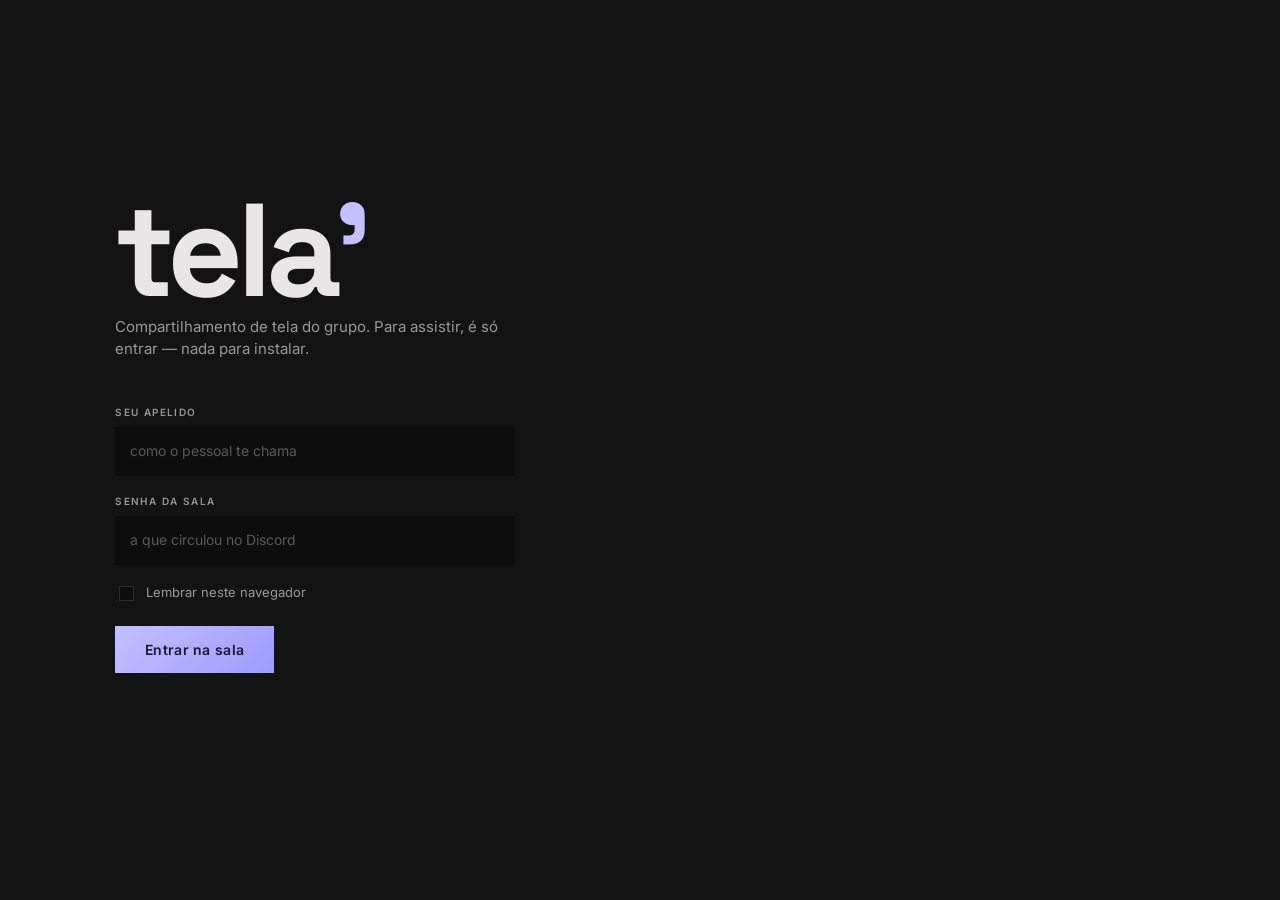
<file: sala/web/index.html>
<!doctype html>
<html lang="pt-BR">
<head>
<meta charset="utf-8">
<meta name="viewport" content="width=device-width, initial-scale=1, viewport-fit=cover">
<meta name="color-scheme" content="dark">
<title>tela'</title>
<!-- Caminhos ABSOLUTOS. Esta mesma pagina e servida em /c/<codigo> para os
     convidados; com caminho relativo o navegador pediria /c/favicon.svg e a
     aba do convidado ficaria sem icone — justamente a de quem nunca viu a
     marca antes. -->
<link rel="icon" href="/favicon.svg" type="image/svg+xml">
<link rel="icon" href="/favicon-32.png" sizes="32x32" type="image/png">
<link rel="apple-touch-icon" href="/apple-touch-icon.png">
<meta name="theme-color" content="#131313">
<link rel="preconnect" href="https://fonts.googleapis.com">
<link rel="preconnect" href="https://fonts.gstatic.com" crossorigin>
<link href="https://fonts.googleapis.com/css2?family=Space+Grotesk:wght@500;700&family=Inter:wght@400;500;600&display=swap" rel="stylesheet">
<style>
/* ============================================================
   tela' — sala
   Segue DESIGN SYSTEM.md: obsidiana, 0px de raio SEMPRE, nenhuma
   divisória de 1px (separação por camada de cor), glow lavanda.
   ============================================================ */

:root{
  --surface:            #131313;
  --surface-low:        #1c1b1b;
  --surface-high:       #2a2a2a;
  --surface-bright:     #383838;
  --surface-lowest:     #0d0d0d;

  --primary:            #c3c0ff;
  --primary-container:  #9d9bff;
  --on-primary:         #1a1a2e;
  --secondary:          #46eaed;
  --tertiary:           #ffb77d;

  --on-surface:         #e8e6e6;
  --on-surface-variant: #9a9797;
  --outline-variant:    #464552;

  --glow: 0 0 60px rgba(195,192,255,.06);

  --display: 'Space Grotesk', ui-sans-serif, system-ui, sans-serif;
  --body: 'Inter', ui-sans-serif, system-ui, sans-serif;
}

*,*::before,*::after{ box-sizing:border-box; border-radius:0 !important; }

html,body{ height:100%; }
body{
  margin:0;
  background:var(--surface);
  color:var(--on-surface);
  font-family:var(--body);
  font-size:14px;
  line-height:1.5;
  -webkit-font-smoothing:antialiased;
  overflow:hidden;
}

/* Textura de blueprint: quase imperceptível, dá chão sem virar enfeite. */
body::before{
  content:''; position:fixed; inset:0; pointer-events:none; z-index:0;
  background-image:
    linear-gradient(rgba(195,192,255,.028) 1px, transparent 1px),
    linear-gradient(90deg, rgba(195,192,255,.028) 1px, transparent 1px);
  background-size:56px 56px;
  mask-image:radial-gradient(ellipse 120% 80% at 50% 0%, #000 30%, transparent 78%);
}

button{ font:inherit; color:inherit; background:none; border:0; cursor:pointer; }
input{ font:inherit; }

.tag{
  display:inline-block;
  font-family:var(--body);
  font-size:10px; font-weight:600; letter-spacing:.09em;
  text-transform:uppercase;
  padding:3px 7px;
  background:var(--surface-bright);
  color:var(--on-surface-variant);
  white-space:nowrap;
}
.tag--live{ background:rgba(195,192,255,.16); color:var(--primary); }
.tag--warn{ background:rgba(255,183,125,.16); color:var(--tertiary); }

/* ---------- ENTRADA ---------- */

#gate{
  position:fixed; inset:0; z-index:20;
  display:grid; grid-template-columns:1fr; align-content:center;
  padding:0 clamp(24px,9vw,140px);
  background:var(--surface);
}
#gate.hidden{ display:none; }

.brand{
  font-family:var(--display); font-weight:700;
  font-size:clamp(56px,11vw,132px);
  line-height:.88; letter-spacing:-.045em;
  margin:0 0 6px;
}
.brand i{ font-style:normal; color:var(--primary); }

.gate-sub{
  color:var(--on-surface-variant);
  max-width:46ch; margin:0 0 44px;
  font-size:15px;
}

.field{ margin-bottom:18px; max-width:400px; }
.field label{
  display:block; font-size:10px; font-weight:600;
  letter-spacing:.14em; text-transform:uppercase;
  color:var(--on-surface-variant); margin-bottom:7px;
}
.field input{
  width:100%; padding:13px 15px;
  background:var(--surface-lowest);
  color:var(--on-surface);
  border:0; outline:0;
  border-bottom:2px solid transparent;
  caret-color:var(--primary);
  transition:border-color .18s, background .18s;
}
.field input:focus{ border-bottom-color:var(--primary); background:#0a0a0a; }
.field input::placeholder{ color:#5c5959; }

/* `hidden` tem de ganhar de qualquer classe.
   A folha do navegador traz `[hidden]{display:none}`, mas estilo de autor
   sobrepoe estilo do navegador — e `.btn` define `display:inline-block`. Sem
   esta regra, esconder o botao de baixar do convidado simplesmente nao
   funcionaria, e a restricao viraria so a do servidor (401 sem explicacao). */
[hidden]{ display:none !important; }

.btn{
  display:inline-block; padding:13px 30px;
  font-weight:600; letter-spacing:.02em;
  background:linear-gradient(135deg,var(--primary),var(--primary-container));
  color:var(--on-primary);
  transition:filter .18s, transform .18s;
}
.btn:hover{ filter:brightness(1.08); }
.btn:active{ transform:translateY(1px); }
.btn:disabled{ opacity:.45; cursor:not-allowed; }

.btn--baixar{ padding:8px 16px; font-size:12px; letter-spacing:.05em; }
.btn--baixar[data-indisponivel]{
  background:var(--surface-high); color:var(--on-surface-variant);
  cursor:default; filter:none;
}

.btn--ghost{
  background:none; color:var(--on-surface-variant);
  box-shadow:inset 0 0 0 1px rgba(70,69,82,.35);
  padding:10px 18px; font-weight:500;
}
.btn--ghost:hover{ color:var(--on-surface); box-shadow:inset 0 0 0 1px rgba(70,69,82,.7); }

/* Caixa de "lembrar": desenhada na mão porque o checkbox padrão do navegador
   é arredondado e o design system proíbe raio em qualquer elemento. */
.caixa{ display:flex; align-items:center; gap:9px; margin:2px 0 22px; cursor:pointer;
        font-size:13px; color:var(--on-surface-variant); max-width:400px; }
.caixa input{ appearance:none; -webkit-appearance:none; width:15px; height:15px; flex:none;
              background:var(--surface-lowest); box-shadow:inset 0 0 0 1px rgba(70,69,82,.55); cursor:pointer; }
.caixa input:checked{ background:var(--primary); box-shadow:none; }
.caixa:hover span{ color:var(--on-surface); }

#gate-erro{ color:var(--tertiary); font-size:13px; margin-top:14px; min-height:20px; }

/* ---------- SALA ---------- */

#sala{ display:none; grid-template-rows:auto 1fr; height:100%; position:relative; z-index:1; }
#sala.on{ display:grid; }

/* Barra única e enxuta de propósito: cada pixel dela sai do vídeo, e numa sala
   com três transmissões o vídeo é a única coisa que alguém veio ver. Os botões
   daqui são clicados uma vez por sessão, então pagam por espaço, não o vídeo. */
.topo{
  display:flex; align-items:center; gap:10px;
  padding:4px 12px;
  background:var(--surface-low);
}
.topo .mark{
  font-family:var(--display); font-weight:700; font-size:17px; letter-spacing:-.03em;
}
.topo .btn--baixar{ padding:5px 12px; font-size:11px; }
.topo .btn--ghost{ padding:5px 12px; font-size:12px; }

.topo .mark i{ font-style:normal; color:var(--primary); }
.topo .sep{ flex:1; }

.corpo{ display:grid; grid-template-columns:196px 1fr; min-height:0; }

/* --- coluna de pessoas --- */
/* Coluna em pilha: a lista de gente cresce e rola, o alternador fica colado no
   pé. Sem isto o alternador subiria junto com a lista e mudaria de lugar
   conforme entra e sai gente da sala. */
.lateral{
  background:var(--surface-low); padding:20px 0; min-height:0;
  display:flex; flex-direction:column;
}
.lateral #lista{ flex:1; overflow-y:auto; min-height:0; }
.lateral .alternador{ align-self:center; margin-top:16px; flex:none; }
.lateral .alternador button{ padding:6px 14px; font-size:11px; }
.lateral h2{
  font-size:10px; font-weight:600; letter-spacing:.14em; text-transform:uppercase;
  color:var(--on-surface-variant); margin:0 0 12px; padding:0 22px;
  display:flex; justify-content:space-between; align-items:center;
}
/* `wrap` + piso de largura no nome.
   A coluna tem 196px e cabiam nome e uma tag. Quando entrou a segunda —
   "travando" —, ela empurrou o nome até zero: sobrava a marca de aviso sem
   dizer de QUEM, que é a única coisa que ela precisa dizer. Com o piso, quem
   cede é a linha: as tags descem, o nome fica. */
.pessoa{
  display:flex; align-items:center; flex-wrap:wrap; gap:6px 10px;
  padding:9px 22px;
  transition:background .15s;
}
.pessoa:hover{ background:var(--surface-high); }
.pessoa .ponto{ width:7px; height:7px; flex:none; background:#4a4747; }
.pessoa.transmitindo .ponto{ background:var(--primary); box-shadow:0 0 10px var(--primary); }
.pessoa.assistindo .ponto{ background:var(--secondary); }
/* Base ZERO, não `auto`: a quebra de linha do flex é decidida pelo tamanho
   natural dos itens, antes de encolher qualquer um. Com base automática, um
   nome comprido já empurrava a tag para a linha de baixo mesmo havendo espaço
   de sobra depois de encurtá-lo. Com base zero o nome cresce para ocupar o que
   sobrar, e só quando nem o piso de 8 caracteres cabe é que a linha quebra. */
.pessoa .nome{ flex:1 1 0; min-width:8ch; overflow:hidden; text-overflow:ellipsis; white-space:nowrap; }
.pessoa .tag{ flex:none; }
.pessoa.eu .nome::after{ content:' · você'; color:var(--on-surface-variant); font-size:12px; }

/* --- palco --- */
/* Pilha: o painel de vazio e a faixa de ocultas ocupam o que precisam, a grade
   fica com o RESTO. Antes a grade tinha `height:100%` e não sabia que havia
   algo acima dela — bastava ocultar uma transmissão para a faixa de chips
   aparecer e empurrar a grade inteira para fora do palco por baixo. */
.palco{
  padding:12px; overflow:hidden; min-height:0;
  display:flex; flex-direction:column;
}

.grade{
  display:grid; gap:12px;
  /* Colunas, linhas e o tamanho de cada card vêm todos do JS (`arrumaGrade`),
     que escolhe o arranjo que dá a MAIOR área de vídeo para o espaço
     disponível. Um `auto-fit` com largura mínima fixa ignora a altura da
     janela: com três transmissões numa tela larga ele punha as três lado a
     lado, pequenas, e deixava metade da tela vazia embaixo.

     Centralizado porque o card sai com o tamanho EXATO do vídeo: a sobra fica
     de fora, no fundo da página, em vez de virar tarja preta dentro de cada
     transmissão. */
  justify-content:center; align-content:center;
  /* `flex:1` e não `height:100%`: quem reparte a altura é o palco, que sabe o
     que mais está nele. */
  flex:1; min-height:0;
}
/* No bento cada card tem largura e altura próprias, em pixels, vindas do JS.
   Sem centralizar, um card mais baixo que a linha encostaria no topo dela e o
   conjunto ficaria torto. */
.grade.bento{ place-items:center; }
/* A tela grande do bento tem espaço de sobra: o corte do título da fonte em
   card estreito vale só para as pequenas, que são as apertadas. */
.grade.bento.estreito > .tile:first-child .fonte{ display:block; }

/* Foco: a escolhida grande à esquerda, as outras empilhadas à direita — todas
   continuam tocando. `place-items:center` porque os cards têm tamanho próprio,
   em pixels, vindo do JS. */
.grade.foco{ place-items:center; }
/* A tela grande do foco tem espaço de sobra; o corte de título vale só para as
   miniaturas do carrossel. */
.grade.foco.estreito > .tile.ativo .fonte{ display:block; }
/* No carrossel os controles atrapalham mais do que ajudam: são miniaturas de
   ~54px de altura e o clique nelas serve para trocar o foco, não para mexer no
   volume. O volume continua na grade. */
.grade.foco .tile:not(.ativo) .controles{ display:none; }
.grade.foco .tile:not(.ativo){ cursor:pointer; }
/* Na miniatura sobra o nome e mais nada: "ao vivo", taxa e fps somam ~180px de
   tag num card de 225px, e transbordariam. Quem quer o número clica e vira a
   principal. */
.grade.foco .tile:not(.ativo) .tag{ display:none; }

.tile{
  background:var(--surface-low); transition:box-shadow .25s;
  display:flex; flex-direction:column; min-height:0; overflow:hidden;
}
.tile.ativo{ box-shadow:var(--glow); }
.tile video{
  display:block; width:100%; flex:1; min-height:0; background:#000;
  object-fit:contain; cursor:pointer;
}

/* Faixa de informação e controles, LOGO ABAIXO do vídeo — não sobre ele.
   Já esteve por cima, com degradê, e o problema apareceu quando o card passou
   a ter o tamanho exato da imagem: a faixa deixou de cobrir tarja preta e
   passou a cobrir jogo, e o degradê ainda apagava o que estava embaixo. Aqui
   ela custa uns 30px de altura e não esconde um pixel da transmissão. */
.abaixo{
  display:flex; align-items:center; gap:8px;
  padding:0 10px;
  /* Altura FIXA de propósito. `arrumaGrade` desconta este valor para achar o
     tamanho do vídeo; se a faixa encolhesse ao esconder o slider em card
     estreito, a conta mudaria depois de já ter sido feita e a grade poderia
     ficar oscilando entre dois arranjos a cada `resize`. */
  height:32px; flex:none;
  background:var(--surface-low);
  min-width:0; position:relative;
}
.abaixo input[type=range]{ height:14px; width:64px; }
.tile .rodape{ display:flex; align-items:center; gap:8px; min-width:0; flex:1; }

/* --- controles por transmissão ---
   Sobre a faixa e não ao lado dela. Lado a lado, os quatro controles comiam a
   largura e espremiam "ao vivo", taxa e fps até virarem lascas ilegíveis num
   card de 444px — medido. Sobrepostos, a informação fica inteira enquanto
   ninguém está mexendo, e os controles cobrem só a faixa (nunca a imagem)
   quando o mouse chega. */
.controles{
  position:absolute; inset:0 0 0 auto;
  display:flex; align-items:center; gap:8px;
  padding:0 10px 0 22px;
  background:linear-gradient(to left, var(--surface-low) 84%, transparent);
  opacity:0; pointer-events:none;
  transition:opacity .14s;
}
/* `focus-within` junto com `hover`: quem navega por teclado precisa ver o
   controle que acabou de focar. */
.tile:hover .controles,
.tile:focus-within .controles{ opacity:1; pointer-events:auto; }
.controles .sep{ display:none; }

/* As tags nunca encolhem — encolhidas não se leem, e são exatamente o que a
   faixa existe para mostrar. Quem cede espaço é o título da fonte. */
.abaixo .tag{ flex:none; }

/* Card estreito (muita gente transmitindo ao mesmo tempo): sai o título da
   fonte. O nome de quem transmite e o estado ficam — são o que alguém precisa
   para saber de quem é cada tela. A classe vem do JS, que sabe a largura
   exata do card. */
.grade.estreito .fonte{ display:none; }
/* "ao vivo" é a primeira a sair quando o espaço aperta: tudo na grade está ao
   vivo, então ela é a única tag que não informa nada. As outras quatro — taxa,
   fps, resolução e perdidos — todas dizem algo que muda. */
.grade.estreito .tag--live{ display:none; }

/* E saem dois controles, medidos: com todos abertos eles somam ~460px, e num
   card de 345px o excedente é cortado pelo `overflow:hidden` do tile — os
   controles da esquerda simplesmente somem, sem aviso. O que sai é escolhido
   por ter substituto: o slider de volume tem o botão de mudo ao lado, e "tela
   cheia" tem o clique duplo no vídeo.

   `:not(.foco)` porque em foco o `estreito` é decidido pela largura das
   MINIATURAS, e aplicá-lo à grade inteira levava junto a tela grande — que
   tem 1433px e espaço de sobra. As miniaturas do foco já escondem os
   controles por completo (regra logo acima), então aqui não há o que cortar. */
.grade.estreito:not(.foco) .controles .vol,
.grade.estreito:not(.foco) .controles .ico--cheia{ display:none; }

.ico{
  padding:5px 9px; font-size:12px; font-weight:600;
  letter-spacing:.05em; text-transform:uppercase;
  background:var(--surface-high); color:var(--on-surface-variant);
  transition:background .15s, color .15s;
}
.ico:hover{ background:var(--surface-bright); color:var(--on-surface); }
.ico.mudo{ background:rgba(255,183,125,.16); color:var(--tertiary); }

/* Slider sem nenhum canto redondo: o design system proíbe raio em qualquer
   elemento, e o padrão do navegador é uma pílula. Precisa ser reconstruído. */
input[type=range]{
  -webkit-appearance:none; appearance:none;
  width:104px; height:16px; background:transparent; cursor:pointer;
}
input[type=range]::-webkit-slider-runnable-track{
  height:4px; background:var(--surface-bright);
}
input[type=range]::-moz-range-track{ height:4px; background:var(--surface-bright); }
input[type=range]::-webkit-slider-thumb{
  -webkit-appearance:none; appearance:none;
  width:5px; height:16px; margin-top:-6px; background:var(--primary);
}
input[type=range]::-moz-range-thumb{
  width:5px; height:16px; border:0; background:var(--primary);
}
input[type=range]:disabled::-webkit-slider-thumb{ background:#4a4747; }
input[type=range]:disabled::-moz-range-thumb{ background:#4a4747; }

/* ---------- TELA CHEIA ----------
   Aqui a faixa volta a flutuar SOBRE a imagem, com degradê, aparecendo só no
   hover — que é como era antes de descer para baixo do vídeo.

   A troca é de propósito e o motivo é o oposto do que valia na grade. Lá o
   card tem o tamanho exato do vídeo, então uma faixa por cima cobre jogo e
   uma faixa embaixo não custa nada além de 32px de página. Em tela cheia não
   existe "página em volta": aqueles 32px sairiam da imagem, e quem pediu tela
   cheia pediu imagem. Sobreposta e escondida, o vídeo fica inteiro e o nome
   continua a um movimento de mouse de distância. */
.tile:fullscreen{
  display:flex; flex-direction:column; position:relative; background:#000;
  /* `!important` porque `arrumaGrade` escreve largura e altura em pixels no
     próprio elemento, e estilo inline ganha de folha de estilo. Sem isto o
     card ficaria do tamanho da célula da grade, no meio de uma tela preta. */
  width:100% !important; height:100% !important;
}
.tile:fullscreen video{ flex:1; min-height:0; }

.tile:fullscreen .abaixo{
  position:absolute; inset:auto 0 0 0;
  height:auto; padding:0;
  flex-direction:column; align-items:stretch;
  background:linear-gradient(to top, rgba(8,8,8,.92), rgba(8,8,8,.55) 62%, transparent);
  opacity:0; pointer-events:none;
  transition:opacity .2s;
}
/* Controles da tela cheia: uma classe que o JavaScript liga e desliga.
   Antes era `:hover` + `:focus-within`, e no celular os dois GRUDAM. O toque
   simula hover e só o solta quando se toca em OUTRO elemento — e em tela
   cheia o card e a tela inteira, nao ha outro elemento. E o botao "tela cheia"
   tocado continua focado, dentro do card. Resultado: a barra nunca sumia.
   `:has(:focus-visible)` fica para quem navega pelo teclado: foco por toque ou
   clique nao conta como visivel, entao nao traz o problema de volta. */
.tile:fullscreen.mostrando .abaixo,
.tile:fullscreen:has(:focus-visible) .abaixo{ opacity:1; pointer-events:auto; }
/* O ponteiro some junto com a barra, como em qualquer player. */
.tile:fullscreen:not(.mostrando){ cursor:none; }
.tile:fullscreen .rodape{ padding:14px 18px 6px; }
/* Os controles voltam para o fluxo: a camada inteira já é escondida por hover,
   então sobrepô-los de novo dentro dela só esconderia o nome sem necessidade. */
.tile:fullscreen .controles{
  position:static; display:flex; opacity:1; pointer-events:auto;
  background:none; padding:0 18px 14px;
}
/* Nada de corte por card estreito aqui: a tela inteira é o card. Precisa vencer
   `.grade.estreito ...`, daí a classe a mais na frente. */
.grade .tile:fullscreen .fonte{ display:block; }
.grade .tile:fullscreen .controles .vol,
.grade .tile:fullscreen .controles .ico--cheia,
.grade .tile:fullscreen .tag{ display:inline-block; }

/* --- faixa de ocultas --- */

.ocultas{ display:flex; flex-wrap:wrap; gap:8px; margin-bottom:16px; }
.ocultas:empty{ display:none; }
.oculta{
  display:flex; align-items:center; gap:9px;
  padding:8px 13px; background:var(--surface-low);
  color:var(--on-surface-variant); font-size:13px;
}
.oculta strong{ color:var(--on-surface); font-weight:600; }
.oculta .ico{ padding:4px 8px; }
.tile .quem{ font-weight:600; white-space:nowrap; flex:none; }
.tile .fonte{ color:var(--on-surface-variant); font-size:12px; overflow:hidden; text-overflow:ellipsis; white-space:nowrap; flex:1; min-width:0; }
/* Discreta de propósito: é diagnóstico, não informação de quem só quer assistir. */
.tile .versao{ opacity:.65; font-variant-numeric:tabular-nums; }
.tag--convidado{ background:var(--surface-3, #2a2a32); opacity:.8; }
.convites{ position:fixed; inset:0; background:rgba(0,0,0,.6); display:flex;
  align-items:center; justify-content:center; z-index:10050; padding:16px; }
.convites[hidden]{ display:none; }
.convites__caixa{ background:var(--surface, #16161c); border-radius:12px; padding:20px;
  width:min(520px, 100%); max-height:85vh; overflow:auto; }
.convites__nota{ color:var(--on-surface-variant); font-size:13px; margin:0 0 12px; }
.convite{ display:flex; align-items:center; gap:8px; padding:8px 0;
  border-top:1px solid rgba(255,255,255,.08); }
.convite__rotulo{ flex:1; min-width:0; overflow:hidden; text-overflow:ellipsis; white-space:nowrap; }
.convite__link{ font-size:12px; opacity:.7; word-break:break-all; }
#convite-erro{ color:var(--erro, #ff6b6b); font-size:13px; min-height:1em; }
.convites__titulo2{ margin:22px 0 4px; }
.bloqueio__ip{ font-size:12px; opacity:.7; font-variant-numeric:tabular-nums; }
/* Empurra o estado para a borda direita. Fica com largura zero quando a fonte
   já ocupou a sobra, e é o que segura o alinhamento quando não há título. */
.tile .sep-rod{ flex:1; min-width:0; }

.vazio{ padding:64px 4px; max-width:52ch; }
.vazio h3{
  font-family:var(--display); font-weight:700;
  font-size:clamp(26px,3.6vw,40px); line-height:1.06; letter-spacing:-.03em;
  margin:0 0 14px;
}
.vazio p{ color:var(--on-surface-variant); margin:0 0 10px; }

.alternador{ display:flex; flex:none; }
.alternador button{
  padding:8px 16px; font-size:12px; font-weight:600;
  letter-spacing:.06em; text-transform:uppercase;
  background:var(--surface-high); color:var(--on-surface-variant);
}
.alternador button.on{ background:var(--primary); color:var(--on-primary); }

/* ---------- MODAL ---------- */
.modal{
  position:fixed; inset:0; z-index:30;
  display:none; align-items:center; justify-content:center;
  padding:24px;
  background:rgba(8,8,8,.72);
  backdrop-filter:blur(20px); -webkit-backdrop-filter:blur(20px);
}
.modal.on{ display:flex; }
.modal-caixa{
  background:rgba(42,42,42,.78);
  backdrop-filter:blur(20px); -webkit-backdrop-filter:blur(20px);
  box-shadow:0 0 60px rgba(195,192,255,.06);
  max-width:560px; width:100%; padding:34px;
}
.modal-caixa h3{
  font-family:var(--display); font-weight:700; font-size:27px;
  letter-spacing:-.025em; margin:0 0 8px;
}
.modal-caixa p{ color:var(--on-surface-variant); margin:0 0 18px; }
.passos{ margin:0 0 24px; padding:0; list-style:none; counter-reset:p; }
.passos li{
  counter-increment:p; position:relative;
  padding:11px 0 11px 40px;
  background:linear-gradient(90deg, rgba(195,192,255,.05), transparent 60%);
  margin-bottom:3px;
}
.passos li::before{
  content:counter(p,decimal-leading-zero);
  position:absolute; left:13px; top:11px;
  font-family:var(--display); font-weight:700; font-size:12px;
  color:var(--primary);
}
.modal-acoes{ display:flex; gap:10px; align-items:center; }
.nota{ color:var(--tertiary) !important; font-size:13px; }
.btn[data-indisponivel]{
  background:var(--surface-high); color:var(--on-surface-variant);
  cursor:default; filter:none; text-decoration:none;
}

@media (max-width:720px){
  .corpo{ grid-template-columns:1fr; }
  .lateral{ display:none; }
  .palco{ padding:14px; }
  .grade{ grid-template-columns:1fr; }
}
</style>
</head>
<body>

<!-- ENTRADA -->
<section id="gate">
  <h1 class="brand">tela<i>'</i></h1>
  <p class="gate-sub">
    Compartilhamento de tela do grupo. Para assistir, é só entrar — nada para instalar.
  </p>

  <form id="form-entrar" autocomplete="off">
    <div class="field">
      <label for="in-nick">Seu apelido</label>
      <input id="in-nick" maxlength="24" placeholder="como o pessoal te chama" required>
    </div>
    <div class="field">
      <label for="in-senha">Senha da sala</label>
      <input id="in-senha" type="password" placeholder="a que circulou no Discord" required>
    </div>
    <label class="caixa">
      <input type="checkbox" id="in-lembrar">
      <span>Lembrar neste navegador</span>
    </label>
    <button class="btn" type="submit" id="btn-entrar">Entrar na sala</button>
    <div id="gate-erro" role="alert"></div>
  </form>
</section>

<!-- SALA -->
<div id="sala">
  <!-- Barra única. O rodapé foi removido: sobravam nele só "Grade" e "Foco",
       que cabem aqui, e cada faixa a menos vira altura de vídeo. -->
  <header class="topo">
    <span class="mark">tela<i>'</i></span>
    <span class="sep"></span>
    <span class="tag" id="tag-ping">— ms</span>
    <button class="btn btn--baixar" id="btn-baixar-topo">Baixar app</button>
    <button class="btn--ghost" id="btn-convidar" hidden>Convidar</button>
    <button class="btn--ghost" id="btn-sair">Sair</button>
  </header>

  <!-- Painel de convites. So o admin ve; o servidor recusa o comando de quem
       nao for, entao esconder aqui e conveniencia, nao seguranca. -->
  <div id="convites" class="convites" hidden>
    <div class="convites__caixa">
      <h3>Convidar alguem</h3>
      <p class="convites__nota">O convidado assiste pelo navegador. Nao baixa o app e nao transmite.</p>
      <form id="form-convite">
        <div class="field">
          <label for="in-rotulo">Para lembrar quem e</label>
          <input id="in-rotulo" maxlength="40" placeholder="pessoal do trabalho" required>
        </div>
        <div class="field">
          <label for="in-prazo">Vale por</label>
          <select id="in-prazo">
            <option value="1h">1 hora</option>
            <option value="6h" selected>6 horas</option>
            <option value="24h">24 horas</option>
          </select>
        </div>
        <button class="btn" type="submit">Gerar link</button>
        <div id="convite-erro" role="alert"></div>
      </form>
      <div id="convites-lista"></div>

      <h3 class="convites__titulo2">Bloqueados</h3>
      <p class="convites__nota">Quem errou a senha vezes demais fica barrado por
        15 minutos. Desbloquear evita ter que reiniciar a sala — que derrubaria
        as transmissoes de todo mundo para destravar uma pessoa.</p>
      <div id="bloqueios-lista"></div>

      <button class="btn--ghost" id="btn-fechar-convites">Fechar</button>
    </div>
  </div>

  <div class="corpo">
    <aside class="lateral">
      <h2><span>Na sala</span><span class="tag" id="tag-total">0</span></h2>
      <div id="lista"></div>
      <div class="alternador">
        <button id="bt-grade" class="on">Grade</button>
        <button id="bt-foco">Foco</button>
      </div>
    </aside>

    <main class="palco">
      <div class="vazio" id="vazio">
        <h3>Ninguém está compartilhando ainda.</h3>
        <p>Quando alguém começar, a tela aparece aqui automaticamente — sem recarregar a página.</p>
        <p>Quer ser você? Precisa do app do Windows: só ele consegue enviar o áudio de um aplicativo específico, sem vazar o resto do sistema.</p>
        <button class="btn" id="btn-como-transmitir">Compartilhar minha tela</button>
      </div>
      <div class="ocultas" id="ocultas"></div>
      <div class="grade" id="grade"></div>
    </main>
  </div>

</div>

<!-- MODAL: como compartilhar -->
<div class="modal" id="modal">
  <div class="modal-caixa">
    <h3>Compartilhar exige o app</h3>
    <p>Assistir funciona em qualquer navegador. Transmitir não: mandar o áudio de <em>um aplicativo só</em> — o jogo, sem o Discord junto — é coisa que navegador nenhum faz.</p>
    <ol class="passos">
      <li>Baixe o <strong>tela.exe</strong> e deixe onde quiser. Não instala nada.</li>
      <li>O Windows vai avisar que não conhece o programa. Em <em>Mais informações</em> → <em>Executar assim mesmo</em>.</li>
      <li>Entre com a mesma senha e apelido. <strong>Na primeira vez</strong> ele baixa sozinho o codificador de vídeo (uns 140 MB) — depois disso abre na hora.</li>
      <li>Escolha o monitor ou a janela e transmita.</li>
    </ol>
    <p id="nota-app" class="nota"></p>
    <div class="modal-acoes">
      <a class="btn" id="link-baixar" href="#" download>Baixar o app</a>
      <button class="btn--ghost" id="btn-fechar-modal">Deixa pra depois</button>
    </div>
  </div>
</div>

<script>
(() => {
"use strict";

// Demo quando não há servidor por trás: abrindo o arquivo direto (file:, data:,
// blob:) não existe WebSocket para falar, e tentar conectar só daria erro feio.
// O `?demo` força mesmo servido por HTTP, para revisar o visual.
const DEMO = new URLSearchParams(location.search).has('demo')
          || !/^https?:$/.test(location.protocol);

/* Codigo do convite, quando a pessoa chega por /c/<codigo>.
   O servidor serve a MESMA pagina nesse caminho; quem le o codigo e o
   JavaScript. Uma pagina so em vez de duas, e o convidado ve exatamente a sala
   que os outros veem.
   O padrao casa com o alfabeto e o tamanho que o servidor gera; qualquer outra
   coisa e ignorada, para uma URL torta virar a tela de senha normal em vez de
   um pedido malformado. */
const CONVITE = (location.pathname.match(/^\/c\/([a-z0-9]{20})$/) || [])[1] || '';

const $ = s => document.querySelector(s);

/* Credencial lembrada.
   `localStorage` e não cookie: cookie viaja em TODA requisição ao servidor, o
   que exporia a senha à rede sem necessidade nenhuma. Aqui ela nunca sai do
   navegador — o servidor já a recebe pelo WebSocket de qualquer forma.
   Não há como cifrar de verdade no navegador (a chave moraria ao lado do
   dado), então isto é opt-in: quem marca a caixa aceita que qualquer pessoa
   com acesso a este perfil do navegador leia a senha. */
const LEMBRAR = 'tela.credencial';
function guardaCredencial(nick, senha){
  try { localStorage.setItem(LEMBRAR, JSON.stringify({nick, senha})); } catch {}
}
function esqueceCredencial(){
  try { localStorage.removeItem(LEMBRAR); } catch {}
}
function credencialSalva(){
  try { return JSON.parse(localStorage.getItem(LEMBRAR) || 'null'); } catch { return null; }
}
/* "casa", "admin" ou "convidado" — vem do servidor no `state`.
   A interface usa isto so para MOSTRAR ou ESCONDER coisas. Toda restricao de
   verdade e conferida no servidor: esconder botao nao e restringir. */
let meuPapel = '';

const gate = $('#gate'), sala = $('#sala'), lista = $('#lista'),
      grade = $('#grade'), vazio = $('#vazio'), modal = $('#modal');

let ws = null, token = null, meuId = null;
let assistindo = new Map();   // streamId -> RTCPeerConnection
// Exposto para diagnóstico pelo console. Sem isto, investigar "por que a
// imagem não aparece" exige adivinhar de fora — foi o que custou uma tarde.
window.__assistindo = assistindo;
let focado = null;
let ocultos = new Set();      // streamIds com a imagem escondida
let ultimoEstado = null;      // para redesenhar sem esperar o próximo `state`

/* ---------------- entrada ---------------- */

$('#form-entrar').addEventListener('submit', e => {
  e.preventDefault();
  const nick = $('#in-nick').value.trim();
  const senha = $('#in-senha').value;
  if (!nick) return;
  $('#gate-erro').textContent = '';
  $('#btn-entrar').disabled = true;
  // Guarda só depois de a sala aceitar — ver `welcome` no onmessage. Guardar
  // agora deixaria credencial errada salva quando a senha estivesse errada.
  // Convidado nao guarda credencial: o link e temporario, e deixá-lo salvo
  // devolveria a pessoa a uma tela de erro depois que ele vencesse.
  const lembrar = !CONVITE && $('#in-lembrar').checked;
  pendente = lembrar ? {nick, senha} : null;
  if (!lembrar) esqueceCredencial();

  DEMO ? entraDemo(nick) : conecta(nick, senha);
});

let pendente = null;

// Pré-preenche a partir do que ficou guardado.
(() => {
  const c = credencialSalva();
  if (!c) return;
  $('#in-nick').value = c.nick || '';
  $('#in-senha').value = c.senha || '';
  $('#in-lembrar').checked = true;
})();

/* Chegou por convite: some o campo de senha.
   O convite JA e a credencial. Deixar o campo ali pediria à pessoa um segredo
   que ela nao tem e que ela nao deveria ter — que e o ponto de existir convite.
   `required` sai junto, senao o formulário nao envia. */
if (CONVITE) {
  const campo = $('#in-senha').closest('.field');
  if (campo) campo.remove();
  $('#in-senha').removeAttribute('required');
  $('#in-senha').value = '';
  const caixa = document.querySelector('.caixa');
  if (caixa) caixa.remove();
  const titulo = document.querySelector('#gate h1');
  if (titulo) titulo.textContent = 'Você foi convidado';
  const sub = document.querySelector('#gate p');
  if (sub) sub.textContent = 'Escolha um apelido e entre. Seu acesso é temporário e só para assistir.';
  $('#btn-entrar').textContent = 'Entrar como convidado';
}

function abreSala(){ gate.classList.add('hidden'); sala.classList.add('on'); }

function erroEntrada(msg){
  $('#gate-erro').textContent = msg;
  $('#btn-entrar').disabled = false;
}

/* ---------------- websocket ---------------- */

/* ---------------- medida de latência ----------------
 *
 * O número que a sala mostrava era ida e volta pelo WebSocket, e quem responde
 * é o JavaScript desta página. Um navegador ocupado decodificando três vídeos
 * 1080p60 demora a chegar na mensagem, e o atraso dele entrava na conta como
 * se fosse rede. Na prática deu alguém no mesmo estado marcando 247ms enquanto
 * outro em outro país marcava 185.
 *
 * As duas medidas abaixo separam as coisas.
 */

/* Latência de rede de verdade.
 *
 * Vem do `candidate-pair` do WebRTC, que é medido pela pilha de rede do
 * navegador com pacotes STUN — não passa pela thread principal, então não
 * contamina com o quanto a página está ocupada. E vai até o mesmo servidor,
 * que é o que interessa.
 *
 * Precisa de pelo menos uma transmissão aberta para existir. Sem nenhuma,
 * devolve 0 e o servidor entende como "não informado". */
let rttMedido = 0;
function rttDaRede(){ return rttMedido; }

async function amostraRtt(){
  let melhor = 0;
  for (const pc of assistindo.values()) {
    let stats;
    try { stats = await pc.getStats(); } catch { continue; }
    stats.forEach(r => {
      // `nominated` é o par que está de fato carregando a mídia. Sem esse
      // filtro entram candidatos descartados, com RTT de sobra.
      if (r.type === 'candidate-pair' && r.nominated && r.currentRoundTripTime != null) {
        const ms = Math.round(r.currentRoundTripTime * 1000);
        if (ms > 0 && (melhor === 0 || ms < melhor)) melhor = ms;
      }
    });
  }
  rttMedido = melhor;
}
setInterval(amostraRtt, 2000);

/* ---------------- vigia de decodificação ----------------
 *
 * Sintoma que motivou isto: a transmissão de alguém fica PRETA para uma pessoa
 * e continua normal para as outras — e volta ao normal quando essa pessoa
 * alterna entre foco e grade. Alternar move o `<video>` no DOM, o que faz o
 * navegador refazer a decodificação. Ou seja: o fluxo continua chegando; o que
 * travou está do lado de quem assiste.
 *
 * `travaMs` não pega isso: ele mede atraso da thread principal, não vídeo.
 *
 * O que distingue as duas causas possíveis são dois números que o navegador já
 * tem prontos: se `bytesReceived` sobe e `framesDecoded` não, o decodificador
 * empacou — tipicamente por ter perdido pedaço de um quadro-chave. Se os dois
 * sobem e ainda assim está preto, o problema é de pintura, e aí religar o
 * elemento não resolveria (mas o registro passa a dizer isso, que já é muito
 * mais do que sabíamos).
 */

/* Por stream: última leitura e há quantas amostras está empacado. */
const decodificacao = new Map();

/* Quantas vezes religamos um vídeo, e quantos quadros o navegador descartou.
 * Vão no pong para a sala registrar — sem isso, o relato continua sendo
 * "às vezes fica preto". */
let religacoes = 0;
let quadrosPerdidos = 0;

/* Amostras seguidas empacadas antes de agir.
 *
 * A 1s por amostra, três é o mínimo que não briga com a recuperação natural:
 * quem transmite força quadro-chave a cada 2s, então uma travada legítima se
 * resolve sozinha antes disto. Agir mais cedo seria religar o vídeo por algo
 * que ia passar de qualquer jeito. */
const AMOSTRAS_PARA_RELIGAR = 3;

async function vigiaQuadros(){
  for (const [streamId, pc] of assistindo) {
    let stats;
    try { stats = await pc.getStats(); } catch { continue; }

    let quadros = null, bytes = null, perdidos = 0;
    stats.forEach(r => {
      if (r.type === 'inbound-rtp' && r.kind === 'video') {
        quadros = r.framesDecoded ?? null;
        bytes = r.bytesReceived ?? null;
        perdidos = r.framesDropped ?? 0;
      }
    });
    if (quadros === null || bytes === null) continue;

    const antes = decodificacao.get(streamId);
    decodificacao.set(streamId, { quadros, bytes, perdidos, parado: 0 });
    if (!antes) continue;

    quadrosPerdidos += Math.max(0, perdidos - antes.perdidos);

    // Chegando dado e não virando quadro: é o decodificador, não a rede.
    const empacou = bytes > antes.bytes && quadros === antes.quadros;
    const atual = decodificacao.get(streamId);
    atual.parado = empacou ? antes.parado + 1 : 0;
    if (atual.parado < AMOSTRAS_PARA_RELIGAR) continue;

    const video = document.getElementById('tile-' + streamId)?.querySelector('video');
    if (!video || !video.srcObject) continue;

    // Religar é o que alternar o foco fazia sem querer: solta e reata a fonte,
    // e o navegador monta um decodificador novo. Barato, e a alternativa é a
    // pessoa olhar para o preto até pensar em mexer na interface.
    const fonte = video.srcObject;
    video.srcObject = null;
    video.srcObject = fonte;
    video.play().catch(() => {});
    atual.parado = 0;
    religacoes++;
    console.warn('vídeo empacou e foi religado:', streamId);
  }
}
setInterval(vigiaQuadros, 1000);


/* Atraso da thread principal.
 *
 * Um relógio que deveria disparar a cada 250ms; o quanto ele atrasa é o quanto
 * a página está travada. É a parcela que estava indo parar no "ms" e fazendo
 * parecer problema de conexão.
 *
 * Guarda o PIOR atraso desde a última leitura, não o instantâneo: a travada
 * que importa é justamente a que acontece entre duas amostras. */
const RITMO_RELOGIO = 250;
let piorAtraso = 0, ultimoTique = performance.now();
setInterval(() => {
  const agora = performance.now();
  const atraso = Math.max(0, Math.round(agora - ultimoTique - RITMO_RELOGIO));
  ultimoTique = agora;
  if (atraso > piorAtraso) piorAtraso = atraso;
}, RITMO_RELOGIO);

function travaDoNavegador(){
  const v = piorAtraso;
  piorAtraso = 0;
  return v;
}

function conecta(nick, senha){
  const proto = location.protocol === 'https:' ? 'wss' : 'ws';
  ws = new WebSocket(`${proto}://${location.host}/ws`);
  // O servidor recusou esta credencial. Reconectar com ela não pode dar certo
  // nunca — ver `ws.onclose`.
  let recusado = false;

  ws.onopen = () => ws.send(JSON.stringify({type:'hello', data:{password:senha, nick, convite:CONVITE}}));

  ws.onmessage = ev => {
    const {type, data} = JSON.parse(ev.data);
    if (type === 'denied')  {
      // Credencial guardada que o servidor recusou (senha da sala mudou, por
      // exemplo) não pode continuar guardada: a pessoa ficaria presa num loop
      // de erro pré-preenchido sem entender por quê.
      if (/senha/i.test(data.reason || '')) esqueceCredencial();
      recusado = true;
      erroEntrada(data.reason); ws.close(); return;
    }
    if (type === 'welcome') {
      token = data.token; meuId = data.selfId;
      if (pendente) { guardaCredencial(pendente.nick, pendente.senha); pendente = null; }
      abreSala(); pinta(data); checaApp(); return;
    }
    if (type === 'state')   { pinta(data); return; }
    if (type === 'convites') { pintaConvites(data.convites); return; }
    if (type === 'bloqueios') { pintaBloqueios(data.bloqueios); return; }
    if (type === 'convite_erro') { $('#convite-erro').textContent = data.reason || 'não deu'; return; }
    if (type === 'ping') {
      ws.send(JSON.stringify({type:'pong', data:{
        t: data.t, rttMs: rttDaRede(), travaMs: travaDoNavegador(),
        religacoes, quadrosPerdidos,
      }}));
      return;
    }
  };

  ws.onerror = () => erroEntrada('não consegui falar com o servidor');
  ws.onclose = () => {
    // Recusa não se resolve tentando de novo, e insistir faz estrago de verdade.
    //
    // Antes, um `denied` fechava a conexão e caía aqui; como `token` já estava
    // preenchido da sessão anterior, agendava-se outra tentativa com a MESMA
    // senha, a cada 1,5 s, para sempre. Quando a senha da sala mudou, toda aba
    // aberta virou um laço de tentativas erradas: cinco em sete segundos, que é
    // exatamente o limite do anti-força-bruta. A pessoa bloqueava o próprio IP
    // por quinze minutos e se re-bloqueava sozinha — e aí nem a senha NOVA
    // entrava. Foi assim que a troca de senha trancou quem era de casa.
    //
    // O motivo da recusa já está na tela; repetir aqui só o apagaria.
    if (recusado) return;
    if (!token) return erroEntrada('conexão recusada');
    // Reconecta sozinho: o serviço guarda tudo em memória e uma reinicialização
    // derruba todo mundo. Ninguém deveria ter que apertar F5 por isso.
    setTimeout(() => conecta(nick, senha), 1500);
  };
}

$('#btn-sair').addEventListener('click', () => location.reload());

/* ---------------- convites ----------------
 *
 * O painel so aparece para o admin, e o botao de baixar app some para o
 * convidado. As duas coisas sao ESPELHO do que o servidor ja impoe: ele recusa
 * criar convite de quem nao e admin e devolve 401 no download do convidado.
 * Se um dia divergirem, quem vale e o servidor.
 */
function aplicaPapel(){
  $('#btn-convidar').hidden = meuPapel !== 'admin';
  const baixar = $('#btn-baixar-topo');
  if (baixar) baixar.hidden = meuPapel === 'convidado';
  const link = $('#link-baixar');
  if (link) link.hidden = meuPapel === 'convidado';
}

function pedeConvites(){
  if (ws && ws.readyState === 1) ws.send(JSON.stringify({type:'convites_listar', data:{}}));
}

$('#btn-convidar').addEventListener('click', () => {
  $('#convites').hidden = false;
  $('#convite-erro').textContent = '';
  pedeConvites();
  pedeBloqueios();
});

function pedeBloqueios(){
  if (ws && ws.readyState === 1) ws.send(JSON.stringify({type:'bloqueios_listar', data:{}}));
}

function pintaBloqueios(lista){
  const alvo = $('#bloqueios-lista');
  if (!alvo) return;
  if (!lista || !lista.length) {
    alvo.replaceChildren(Object.assign(document.createElement('p'), {
      className: 'convites__nota',
      textContent: 'Ninguem bloqueado.',
    }));
    return;
  }
  alvo.replaceChildren(...lista.map(b => {
    const el = document.createElement('div');
    el.className = 'convite';

    const quem = document.createElement('div');
    quem.className = 'convite__rotulo';
    // O apelido e o IP vem do cliente: `textContent`, nunca `innerHTML`.
    quem.textContent = b.nick || '(sem apelido)';
    const ip = document.createElement('div');
    ip.className = 'bloqueio__ip';
    ip.textContent = b.ip;
    quem.append(ip);

    const falta = document.createElement('span');
    falta.className = 'tag';
    falta.textContent = faltando(b.faltaSeg);

    const falhas = document.createElement('span');
    falhas.className = 'tag';
    falhas.textContent = b.falhas + ' erros';

    const liberar = document.createElement('button');
    liberar.className = 'btn--ghost';
    liberar.textContent = 'Desbloquear';
    liberar.addEventListener('click', () => {
      ws.send(JSON.stringify({type:'bloqueio_remover', data:{ip:b.ip}}));
    });

    el.append(quem, falta, falhas, liberar);
    return el;
  }));
}
$('#btn-fechar-convites').addEventListener('click', () => { $('#convites').hidden = true; });

$('#form-convite').addEventListener('submit', e => {
  e.preventDefault();
  const rotulo = $('#in-rotulo').value.trim();
  if (!rotulo) return;
  $('#convite-erro').textContent = '';
  ws.send(JSON.stringify({type:'convite_criar', data:{rotulo, prazo:$('#in-prazo').value}}));
  $('#in-rotulo').value = '';
});

/* Quanto tempo ainda vale, em texto curto. */
function faltando(segundos){
  if (segundos <= 0) return 'vencido';
  const h = Math.floor(segundos / 3600);
  const m = Math.floor((segundos % 3600) / 60);
  return h > 0 ? `${h}h${String(m).padStart(2,'0')}` : `${m}min`;
}

function pintaConvites(lista){
  const alvo = $('#convites-lista');
  if (!alvo) return;
  if (!lista || !lista.length) {
    alvo.replaceChildren(Object.assign(document.createElement('p'), {
      className: 'convites__nota',
      textContent: 'Nenhum convite ativo.',
    }));
    return;
  }
  alvo.replaceChildren(...lista.map(c => {
    const el = document.createElement('div');
    el.className = 'convite';

    const rotulo = document.createElement('div');
    rotulo.className = 'convite__rotulo';
    // textContent: o rotulo e texto livre de quem cria.
    rotulo.textContent = c.rotulo;
    const link = document.createElement('div');
    link.className = 'convite__link';
    link.textContent = c.link;
    rotulo.append(link);

    const prazo = document.createElement('span');
    prazo.className = 'tag';
    prazo.textContent = faltando(c.expiraEm);

    const uso = document.createElement('span');
    uso.className = 'tag';
    uso.textContent = c.emUso + ' na sala';

    const copiar = document.createElement('button');
    copiar.className = 'btn--ghost';
    copiar.textContent = 'Copiar';
    copiar.addEventListener('click', async () => {
      try { await navigator.clipboard.writeText(c.link); copiar.textContent = 'Copiado'; }
      catch { copiar.textContent = 'Copie à mão'; }
      setTimeout(() => { copiar.textContent = 'Copiar'; }, 2000);
    });

    const revogar = document.createElement('button');
    revogar.className = 'btn--ghost';
    revogar.textContent = 'Revogar';
    revogar.addEventListener('click', () => {
      ws.send(JSON.stringify({type:'convite_revogar', data:{codigo:c.codigo}}));
    });

    el.append(rotulo, prazo, uso, copiar, revogar);
    return el;
  }));
}

/* ---------------- render ---------------- */

/* Qual número mostrar para uma pessoa, e o que ele significa.
 *
 * Prefere sempre o `rttMs`, que é latência de rede medida pelo navegador na
 * camada ICE. O `pingMs` é ida e volta pelo WebSocket com o atraso do
 * JavaScript embutido — serve só como último recurso, porque nem sempre existe
 * uma transmissão aberta de onde tirar o RTT.
 *
 * A distinção não é preciosismo: com o número antigo, alguém no mesmo estado
 * aparecia com 247ms e alguém em outro país com 185, e a conclusão natural
 * ("a internet do Leo está ruim") era falsa. */
function latencia(p){
  if (!p) return { ms: null, detalhe: '', travando: false };
  const travando = p.travaMs > 120;
  if (p.rttMs > 0) {
    return {
      ms: p.rttMs,
      detalhe: `latência de rede: ${p.rttMs}ms`
        + (p.travaMs ? `\nnavegador atrasando: ${p.travaMs}ms` : '')
        + `\nida e volta pelo WebSocket: ${p.pingMs}ms`,
      travando,
    };
  }
  if (p.pingMs > 0) {
    return {
      ms: p.pingMs,
      detalhe: 'ida e volta pelo WebSocket — inclui o quanto o navegador está'
        + ' ocupado.\nA latência de rede pura só aparece com alguma'
        + ' transmissão no ar.',
      travando,
    };
  }
  return { ms: null, detalhe: '', travando: false };
}

function pinta(estado){
  ultimoEstado = estado;
  // O protocolo manda só `ownerId` no stream; o apelido vive na lista de
  // participantes. Resolver aqui evita duplicar o nome no servidor e mantém
  // uma fonte de verdade só.
  const nicks = new Map(estado.participants.map(p => [p.id, p.nick]));
  // A versão do app vem na lista de participantes, pela mesma razão do
  // apelido: é propriedade da pessoa, não da transmissão.
  const versoes = new Map(estado.participants.map(p => [p.id, p.versao || '']));
  estado.streams.forEach(s => {
    s.ownerNick = s.ownerNick || nicks.get(s.ownerId);
    s.ownerVersao = versoes.get(s.ownerId) || '';
  });

  const eu = estado.participants.find(p => p.id === meuId);
  if (eu && eu.papel !== meuPapel) { meuPapel = eu.papel; aplicaPapel(); }
  const meu = latencia(eu);
  $('#tag-ping').textContent = meu.ms == null ? '— ms' : `${meu.ms} ms`;
  $('#tag-ping').className = 'tag' + (meu.ms > 150 ? ' tag--warn' : '');
  $('#tag-ping').title = meu.detalhe;
  $('#tag-total').textContent = estado.participants.length;

  lista.replaceChildren(...estado.participants.map(p => {
    const el = document.createElement('div');
    el.className = 'pessoa'
      + (p.sharing ? ' transmitindo' : (p.watching && p.watching.length ? ' assistindo' : ''))
      + (p.id === meuId ? ' eu' : '');
    const ponto = document.createElement('span'); ponto.className = 'ponto';
    const nome = document.createElement('span'); nome.className = 'nome'; nome.textContent = p.nick;
    // Acima de 150 ms o chip fica laranja: quem está com a conexão ruim
    // precisa saltar da lista, senão ninguém entende por que a tela dele
    // está travando.
    const lat = latencia(p);
    const ping = document.createElement('span');
    ping.className = 'tag' + (lat.ms > 150 ? ' tag--warn' : '');
    ping.textContent = lat.ms == null ? '—' : `${lat.ms}ms`;
    ping.title = lat.detalhe;
    el.append(ponto, nome, ping);
    // Travando o navegador é problema DELE, não da conexão, e merece marca
    // própria — senão volta a ser lido como "internet ruim", que foi o
    // engano que essa separação existe para desfazer.
    if (lat.travando) {
      const t = document.createElement('span');
      t.className = 'tag tag--warn';
      t.textContent = 'travando';
      t.title = `o navegador está atrasando até ${p.travaMs}ms — não é a conexão`;
      el.append(t);
    }
    // Quem é de fora fica marcado. Sem isto, daqui a duas horas ninguém lembra
    // quem entrou por convite e quem é de casa.
    if (p.papel === 'convidado') {
      const c = document.createElement('span');
      c.className = 'tag tag--convidado';
      c.textContent = 'convidado';
      c.title = 'entrou por um link temporário e só pode assistir';
      el.append(c);
    }
    return el;
  }));

  sincronizaStreams(estado.streams);
}

function sincronizaStreams(streams){
  const vivos = new Set(streams.map(s => s.id));

  for (const [id, pc] of assistindo) {
    if (!vivos.has(id)) {
      try { pc.close(); } catch {}
      assistindo.delete(id);
      document.getElementById('tile-' + id)?.remove();
      if (focado === id) focado = null;
      ocultos.delete(id);
    }
  }

  for (const s of streams) {
    if (!document.getElementById('tile-' + s.id)) criaTile(s);
    atualizaRodape(s);
    // Ocultar esconde só a imagem. O <video> continua tocando, então o som
    // segue — é o caso de quem quer ouvir o jogo enquanto olha outra tela.
    const tile = document.getElementById('tile-' + s.id);
    tile.style.display = ocultos.has(s.id) ? 'none' : '';
  }

  desenhaOcultas(streams);
  vazio.style.display = streams.length ? 'none' : 'block';
  // Duas vezes de propósito. A chamada direta cobre o caso de a aba estar em
  // segundo plano, onde `requestAnimationFrame` não dispara; o rAF corrige a
  // medida depois de o navegador ter feito o layout do que acabou de mudar.
  arrumaGrade();
  requestAnimationFrame(arrumaGrade);
}

function desenhaOcultas(streams){
  const faixa = document.getElementById('ocultas');
  faixa.replaceChildren(...streams.filter(s => ocultos.has(s.id)).map(s => {
    const chip = document.createElement('div');
    chip.className = 'oculta';

    const quem = document.createElement('strong');
    quem.textContent = s.ownerNick || s.ownerId.slice(0,6);

    const nota = document.createElement('span');
    nota.textContent = 'oculta · som continua';

    const botao = document.createElement('button');
    botao.className = 'ico';
    botao.textContent = 'mostrar';
    botao.addEventListener('click', () => { ocultos.delete(s.id); redesenha(); });

    chip.append(quem, nota, botao);
    return chip;
  }));
}

/* Redesenha com o último estado conhecido. Sem isto, ocultar ou mostrar só
   teria efeito quando o próximo `state` chegasse do servidor — o clique
   pareceria não funcionar por até alguns segundos. */
function redesenha(){
  if (ultimoEstado) pinta(ultimoEstado);
}

/* Volume lembrado por pessoa, não por transmissão: o streamId muda a cada vez
   que alguém recomeça, e ninguém quer reajustar o volume do mesmo amigo toda
   hora. */
const chaveVol = s => 'tela.vol.' + (s.ownerNick || s.ownerId);
function volSalvo(s){
  const v = parseFloat(localStorage.getItem(chaveVol(s)));
  return Number.isFinite(v) ? Math.min(1, Math.max(0, v)) : 1;
}

/* Brilho por transmissão, também lembrado por pessoa.
 *
 * Existe por causa do HDR de quem transmite. Com HDR ligado o Windows compõe
 * conteúdo SDR num nível de branco próprio — medido, 240 nits contra os 80 da
 * referência —, e a captura em 8 bits entrega uma imagem que não bate com o
 * que o dono da tela vê. Medimos também que NADA estoura no processo (0,0% dos
 * pixels no teto), então a informação está toda ali, só deslocada: um ajuste
 * de brilho recupera por inteiro, sem inventar detalhe que se perdeu.
 *
 * Fica do lado de QUEM ASSISTE, e não de quem transmite, por dois motivos. O
 * fator certo depende também do monitor de quem olha, que nós não conhecemos;
 * e corrigir na origem com um fator errado estragaria a imagem para todo mundo
 * de uma vez, enquanto aqui cada um ajusta o que vê e ninguém mais é afetado.
 */
const chaveBrilho = s => 'tela.brilho.' + (s.ownerNick || s.ownerId);
function brilhoSalvo(s){
  const v = parseFloat(localStorage.getItem(chaveBrilho(s)));
  return Number.isFinite(v) ? Math.min(1.6, Math.max(0.4, v)) : 1;
}
/* Um pouco de contraste junto com a redução de brilho.
 *
 * Só escurecer deixa a imagem cinzenta: o preto sobe junto com o resto e a
 * imagem perde profundidade em vez de ganhar. Devolver contraste na proporção
 * do que foi tirado mantém o preto no lugar. Acima de 1 não mexe. */
function filtroBrilho(v){
  if (Math.abs(v - 1) < .01) return '';
  const contraste = v < 1 ? 1 + (1 - v) * 0.5 : 1;
  return `brightness(${v.toFixed(2)}) contrast(${contraste.toFixed(2)})`;
}

function criaTile(s){
  const tile = document.createElement('div');
  tile.className = 'tile'; tile.id = 'tile-' + s.id;

  const v = document.createElement('video');
  v.autoplay = true; v.playsInline = true;
  v.volume = volSalvo(s);
  v.addEventListener('click', () => {
    // Em tela cheia, tocar no video e para mostrar ou esconder os controles —
    // ver `controlesDaCheia`. Trocar entre foco e grade ali atras, sem ninguem
    // estar vendo, so bagunçaria a sala para quando se saisse.
    if (elementoCheio()) return;
    focado = (focado === s.id) ? null : s.id;
    layout(focado ? 'foco' : 'grade');
  });
  // Clique duplo é o gesto que todo player de vídeo tem; quem chega aqui já
  // espera que funcione.
  v.addEventListener('dblclick', e => { e.preventDefault(); alterna_cheia(v); });

  const rodape = document.createElement('div');
  rodape.className = 'rodape'; rodape.id = 'rod-' + s.id;

  // Uma faixa só, embaixo do vídeo: nome e fonte à esquerda, controles e
  // estado à direita. `arrumaGrade` mede a altura dela e desconta do card,
  // então o vídeo continua 16:9 inteiro e nada transborda.
  const abaixo = document.createElement('div');
  abaixo.className = 'abaixo';
  abaixo.append(rodape, controles(s, v));
  tile.append(v, abaixo);
  grade.append(tile);

  if (!DEMO) assiste(s.id, v);
}

/* Controles de uma transmissão: volume, mudo e ocultar. Ficam num elemento
   próprio porque o rodapé é reconstruído a cada `state` — se morassem juntos,
   o slider pularia de volta sozinho enquanto a pessoa arrasta. */
function controles(s, video){
  const box = document.createElement('div');
  box.className = 'controles';

  const mudo = document.createElement('button');
  mudo.className = 'ico';
  const pintaMudo = () => {
    mudo.textContent = video.muted ? 'mudo' : 'som';
    mudo.classList.toggle('mudo', video.muted);
    faixa.disabled = video.muted;
  };
  mudo.addEventListener('click', () => { video.muted = !video.muted; pintaMudo(); });

  const faixa = document.createElement('input');
  faixa.className = 'vol';
  faixa.type = 'range'; faixa.min = 0; faixa.max = 1; faixa.step = .02;
  faixa.value = video.volume;
  faixa.title = 'volume';
  faixa.addEventListener('input', () => {
    video.volume = parseFloat(faixa.value);
    if (video.volume > 0 && video.muted) { video.muted = false; pintaMudo(); }
    localStorage.setItem(chaveVol(s), faixa.value);
  });

  // Brilho: só aparece depois de clicar em "brilho", porque a maioria das
  // transmissões não precisa e um segundo slider sempre visível deixaria a
  // faixa apertada demais nos cards menores.
  const brilho = document.createElement('input');
  brilho.type = 'range'; brilho.min = 0.4; brilho.max = 1.6; brilho.step = .02;
  brilho.value = brilhoSalvo(s);
  brilho.title = 'brilho da imagem (só para você)';
  brilho.hidden = true;
  const aplicaBrilho = () => {
    video.style.filter = filtroBrilho(parseFloat(brilho.value));
  };
  brilho.addEventListener('input', () => {
    aplicaBrilho();
    localStorage.setItem(chaveBrilho(s), brilho.value);
  });
  // Clique duplo no slider volta ao normal: mais rápido que mirar o meio.
  brilho.addEventListener('dblclick', () => {
    brilho.value = 1; aplicaBrilho();
    localStorage.removeItem(chaveBrilho(s));
  });
  aplicaBrilho();

  const luz = document.createElement('button');
  luz.className = 'ico';
  luz.textContent = 'brilho';
  luz.title = 'ajusta o brilho só na sua tela — útil quando quem transmite está com HDR ligado';
  luz.addEventListener('click', () => {
    brilho.hidden = !brilho.hidden;
    luz.classList.toggle('mudo', !brilho.hidden);
  });

  const cheia = document.createElement('button');
  cheia.className = 'ico ico--cheia';
  cheia.textContent = 'tela cheia';
  cheia.title = 'tela cheia (ou clique duplo no vídeo)';
  cheia.addEventListener('click', () => alterna_cheia(video));

  const ocultar = document.createElement('button');
  ocultar.className = 'ico';
  ocultar.textContent = 'ocultar';
  ocultar.title = 'esconde a imagem — o som continua';
  ocultar.addEventListener('click', () => {
    ocultos.add(s.id);
    // Se a tela oculta era a que estava em foco, o palco ficaria vazio com o
    // modo foco ligado e nada visível. Volta para a grade.
    if (focado === s.id) { focado = null; layout('grade'); }
    redesenha();
  });

  pintaMudo();
  box.append(mudo, faixa, luz, brilho, document.createElement('span'), cheia, ocultar);
  box.querySelector('span').className = 'sep';
  return box;
}

function atualizaRodape(s){
  const rod = document.getElementById('rod-' + s.id);
  if (!rod) return;
  const st = s.stats || {};
  rod.replaceChildren();

  const quem = document.createElement('span');
  quem.className = 'quem'; quem.textContent = s.ownerNick || s.ownerId.slice(0,6);

  const fonte = document.createElement('span');
  fonte.className = 'fonte';
  fonte.textContent = s.sourceTitle || (s.sourceType === 'monitor' ? 'monitor inteiro' : 'janela');

  // A versão do app de quem transmite, ao lado do nome do monitor.
  //
  // Numa noite de correções seguidas ninguém sabia quem já tinha atualizado, e
  // sintomas de versões diferentes eram comparados como se fossem a mesma. Fica
  // aqui e não na lista de participantes porque a pergunta aparece justamente
  // ao olhar a transmissão de alguém: "isso aí é a versão nova?".
  //
  // `textContent` e não `innerHTML`: o valor vem do cliente. O servidor já o
  // saneia, e mesmo assim não é motivo para montar marcação com ele.
  if (s.ownerVersao) {
    const v = document.createElement('span');
    v.className = 'versao';
    v.textContent = 'v' + s.ownerVersao;
    v.title = "versão do tela' de " + (s.ownerNick || 'quem transmite');
    fonte.append(' ', v);
  }

  // Em card estreito os rótulos encolhem em vez de sumir.
  //
  // Com a resolução entrando na faixa são cinco tags, e no card de 345px de
  // uma sala com seis telas elas somavam 406px — o excedente era cortado pelo
  // `overflow:hidden` do tile, sumindo sem aviso. Esconder informação seria
  // pior: a resolução MUDA sozinha agora, e é justamente quando há muita gente
  // transmitindo que ela mais muda.
  const curto = grade.classList.contains('estreito');

  const ao = document.createElement('span');
  ao.className = 'tag tag--live'; ao.textContent = 'ao vivo';

  // O espaçador empurra o estado para a direita, de modo que "ao vivo",
  // taxa e fps fiquem sempre na mesma borda em todos os cards — dá para
  // comparar as transmissões de relance sem procurar onde cada número está.
  const sep = document.createElement('span');
  sep.className = 'sep-rod';

  rod.append(quem, fonte, sep, ao);

  if (st.kbps) {
    const t = document.createElement('span');
    t.className = 'tag';
    t.textContent = curto ? `${(st.kbps/1000).toFixed(1)}M` : `${(st.kbps/1000).toFixed(1)} Mbps`;
    rod.append(t);
  }
  // O fps é o número que denuncia engasgo: a taxa pode continuar alta com a
  // imagem travando, e aí o que caiu foi isto.
  if (st.fps) {
    const t = document.createElement('span');
    t.className = 'tag'; t.textContent = curto ? `${st.fps}f` : `${st.fps} fps`;
    rod.append(t);
  }
  // A resolução MUDA durante a transmissão: quando a conexão aperta, quem
  // transmite troca pixels por bits automaticamente. Sem mostrá-la, a imagem
  // amolece e quem assiste não tem como saber que foi de propósito.
  if (st.h) {
    const t = document.createElement('span');
    t.className = 'tag'; t.textContent = `${st.h}p`;
    t.title = st.w ? `${st.w}×${st.h}` : '';
    rod.append(t);
  }
  if (st.dropped > 0) {
    const t = document.createElement('span');
    t.className = 'tag tag--warn';
    t.textContent = curto ? `${st.dropped}!` : `${st.dropped} perdidos`;
    rod.append(t);
  }
}

/* Anima a mudança de arranjo pela técnica FLIP: mede onde cada card está,
 * deixa o layout mudar, e então desfaz a mudança com um `transform` que é
 * animado de volta para a identidade.
 *
 * O motivo de ser assim, e não uma transição de `width`/`height`: animar
 * largura e altura obriga o navegador a refazer layout a cada quadro, com o
 * vídeo dentro. `transform` roda só no compositor — não toca no layout e não
 * interrompe a decodificação. É a diferença entre a animação e a travada.
 */
function transicao(muda){
  const tiles = [...grade.children].filter(t => t.style.display !== 'none');
  // Zera transformações em voo: senão a medida "antes" já viria deformada e a
  // animação seguinte partiria do lugar errado.
  for (const t of tiles) { t.style.transition = 'none'; t.style.transform = ''; }
  const antes = tiles.map(t => t.getBoundingClientRect());

  muda();

  const animando = [];
  tiles.forEach((t, i) => {
    const a = antes[i], d = t.getBoundingClientRect();
    if (!a.width || !d.width) return;
    const dx = a.left - d.left, dy = a.top - d.top;
    const ex = a.width / d.width, ey = a.height / d.height;
    if (Math.abs(dx) < 1 && Math.abs(dy) < 1
        && Math.abs(ex - 1) < .01 && Math.abs(ey - 1) < .01) return;
    t.style.transformOrigin = 'top left';
    t.style.transform = `translate(${dx}px, ${dy}px) scale(${ex}, ${ey})`;
    animando.push(t);
  });
  if (!animando.length) return;

  // Leitura forçada de layout: obriga o navegador a assumir AGORA a posição
  // invertida, para que a atribuição seguinte conte como mudança e dispare a
  // transição. Sem isto as duas atribuições cairiam no mesmo pacote de estilo
  // e o card apareceria direto no lugar novo, sem animar.
  //
  // Era `requestAnimationFrame` antes, e tinha um defeito pior que não animar:
  // rAF não roda em aba escondida, então o transform invertido ficava preso e
  // o card congelava fora do lugar até a aba voltar. Aqui é síncrono.
  void grade.offsetWidth;

  for (const t of animando) {
    t.style.transition = 'transform .26s cubic-bezier(.2,.7,.3,1)';
    t.style.transform = '';
  }
}

function layout(modo){
  transicao(() => {
    grade.classList.toggle('foco', modo === 'foco');
    $('#bt-grade').classList.toggle('on', modo !== 'foco');
    $('#bt-foco').classList.toggle('on', modo === 'foco');
    document.querySelectorAll('.tile').forEach(t =>
      t.classList.toggle('ativo', modo === 'foco' && t.id === 'tile-' + focado));
    // Sem isto o arranjo só era recalculado no próximo `resize`: alternar
    // grade/foco trocava as classes e deixava os tamanhos antigos no lugar.
    arrumaGrade();
  });
}
$('#bt-grade').addEventListener('click', () => { focado = null; layout('grade'); });
$('#bt-foco').addEventListener('click', () => {
  if (!focado) focado = document.querySelector('.tile')?.id?.replace('tile-','') || null;
  layout(focado ? 'foco' : 'grade');
});

/* ---------------- arranjo do palco ---------------- */

/* Escolhe o arranjo que dá a MAIOR área de vídeo somada.
 *
 * Duas famílias de arranjo entram na disputa, e ganha a de maior área total:
 *
 *   UNIFORME — todos do mesmo tamanho, N colunas. Ótimo para número par.
 *   BENTO    — uma tela grande de um lado, as outras empilhadas do outro.
 *
 * O bento existe por causa do número ímpar. Com três transmissões o uniforme
 * cai em 2x2 e desperdiça um quadrante inteiro: numa janela de 1720x810 dá
 * três vídeos de 652x367. O mesmo espaço em bento dá um de 1139x641 e dois de
 * 569x320 — 52% mais área de vídeo no total, medido, sem sobra.
 *
 * O vídeo é 16:9, então a área aproveitada de um card não é a área do card: se
 * o card for mais alto que a proporção pede, sobra tarja preta. Todas as
 * contas abaixo limitam pela proporção antes de comparar.
 */

/* Melhor bento para `n` telas: uma grande à esquerda, `n-1` do outro lado
 * distribuídas em `k` colunas.
 *
 * A busca é numérica (varre a largura da tela pequena) e não analítica de
 * propósito: com os dois tetos de altura, o ótimo cai numa borda com
 * frequência, e a fórmula fechada erraria nesses casos justamente onde o
 * arranjo importa. São algumas centenas de contas, só ao redimensionar.
 */
/* Largura mínima das telas pequenas em relação à grande. Segura a soma de
   áreas, que sozinha degenera (ver dentro de `melhorBento`). */
const PROPORCAO_MINIMA = 0.45;

function melhorBento(n, larg, alt, gap, info){
  if (n < 3) return null;
  const resto = n - 1;
  let melhor = null;

  for (let k = 1; k <= Math.min(3, resto); k++) {
    const linhas = Math.ceil(resto / k);
    const aPeq = (alt - gap * (linhas - 1)) / linhas - info;
    if (aPeq <= 0) continue;
    const lPeqTeto = aPeq * 16 / 9;
    const lGrandeTeto = (alt - info) * 16 / 9;

    for (let i = 1; i <= 240; i++) {
      const lPeq = lPeqTeto * i / 240;
      const lGrande = Math.min(lGrandeTeto, larg - gap * k - lPeq * k);
      // "Grande" tem de ser de fato maior, senão isto é um uniforme torto.
      if (lGrande <= lPeq) continue;
      // E as pequenas têm de continuar assistíveis. Sem este piso, a soma das
      // áreas premia o caso degenerado: uma tela ocupando o palco inteiro e as
      // outras viradas lasca de 50x28px, que foi o que a primeira versão
      // produziu. Área total é o critério; isto é o limite de decência dele.
      if (lPeq < PROPORCAO_MINIMA * lGrande) continue;
      const area = lGrande * lGrande + resto * lPeq * lPeq;
      if (!melhor || area > melhor.area) melhor = { k, linhas, lGrande, lPeq, area };
    }
  }
  return melhor;
}

/* Liga ou desliga o modo de card estreito e REDESENHA a faixa quando muda.
 *
 * O redesenho é obrigatório porque os rótulos das tags dependem da classe: em
 * card estreito eles encolhem ("3.4M" em vez de "3.4 Mbps") para as cinco
 * tags caberem. Sem redesenhar, elas ficariam com o texto longo até o próximo
 * `state` do servidor — que é exatamente quando não cabem, e o excedente some
 * cortado pelo `overflow:hidden` do tile, sem aviso.
 *
 * A recursão não acontece: `atualizaRodape` não chama `arrumaGrade`. */
function marcaEstreito(sim){
  if (grade.classList.contains('estreito') === sim) return;
  grade.classList.toggle('estreito', sim);
  if (ultimoEstado) ultimoEstado.streams.forEach(atualizaRodape);
}

function arrumaGrade(){
  if (!grade) return;

  const tiles = [...grade.children].filter(t => t.style.display !== 'none');
  const n = tiles.length;
  if (!n) return;

  // Cada arranjo posiciona os cards de um jeito. Limpar antes evita que o
  // span e a altura de um bento anterior sobrevivam num arranjo uniforme.
  for (const t of tiles) {
    t.style.gridRow = ''; t.style.gridColumn = '';
    t.style.width = ''; t.style.height = '';
  }

  // Mede a própria grade, não o palco menos o que se imagina que há nele.
  //
  // A conta antiga era `palco - padding - faixa de ocultas`, e refazia à mão
  // um trabalho que o navegador já tinha feito. Bastava um item novo no palco
  // para as duas versões discordarem — foi o que aconteceu com a faixa de
  // transmissões ocultas, que a grade não descontava da própria altura e
  // acabava empurrada para fora do palco por baixo.
  //
  // Agora a grade é `flex:1` dentro do palco: o que ela mede é o que ela tem.
  const larg = grade.clientWidth;
  const alt = grade.clientHeight;
  if (larg <= 0 || alt <= 0) return;

  const gap = parseFloat(getComputedStyle(grade).gap) || 12;
  // A faixa embaixo do vídeo é medida, não chutada: ela muda de altura com o
  // tamanho da fonte do navegador. O padrão de 32 só vale para o primeiro
  // cálculo, antes de existir card na tela.
  const info = tiles[0].querySelector('.abaixo');
  const alturaInfo = info ? info.offsetHeight || 32 : 32;

  // --- foco: uma grande, o resto empilhado numa coluna à direita ---
  //
  // À direita e não embaixo porque as duas dimensões não custam o mesmo. Numa
  // janela larga a tela principal é limitada pela ALTURA: com o carrossel
  // embaixo ela ficava em 1143x643 e sobravam 557px de largura sem uso. Tirando
  // a pilha da vertical e pondo na horizontal, o limite passa a ser a largura —
  // que é o lado folgado — e a principal vai a 1433x806. 57% mais área.
  //
  // As outras continuam VISÍVEIS e tocando, só menores. Antes elas levavam
  // `display:none`, e era isso que travava ao alternar: esconder um <video>
  // faz o navegador descartar a camada de vídeo do compositor e remontá-la
  // inteira na volta. Encolher é barato; destruir e recriar não é.
  if (grade.classList.contains('foco')) {
    grade.classList.remove('bento');
    const ativo = tiles.find(t => t.classList.contains('ativo')) || tiles[0];
    const outros = tiles.filter(t => t !== ativo);

    let lPeq = 0, hPeq = 0;
    if (outros.length) {
      // Entre 160 e 300px de largura: menos não dá para reconhecer a tela,
      // mais começa a comer a principal.
      lPeq = Math.min(300, Math.max(160, larg * 0.15));
      let hCard = lPeq * 9 / 16 + alturaInfo;
      // Muita gente transmitindo: a pilha tem de caber na altura do palco.
      const cabe = (alt - gap * (outros.length - 1)) / outros.length;
      if (hCard > cabe) {
        hCard = cabe;
        lPeq = (hCard - alturaInfo) * 16 / 9;
      }
      if (lPeq <= 0) return;
      lPeq = Math.floor(lPeq);
      hPeq = Math.floor(lPeq * 9 / 16) + alturaInfo;
    }

    const sobraLarg = larg - (outros.length ? lPeq + gap : 0);
    const lG = Math.floor(Math.min(sobraLarg, (alt - alturaInfo) * 16 / 9));
    const hG = Math.floor(lG * 9 / 16) + alturaInfo;
    if (lG <= 0) return;

    grade.style.gridTemplateColumns = outros.length ? lG + 'px ' + lPeq + 'px' : lG + 'px';
    // As duas faixas de `1fr` centralizam a pilha na vertical sem deixar a
    // grade estourar: a principal atravessa todas as linhas e as sobras ficam
    // nas pontas, em vez de espalhadas entre as miniaturas.
    grade.style.gridTemplateRows = outros.length
      ? '1fr repeat(' + outros.length + ', ' + hPeq + 'px) 1fr'
      : hG + 'px';
    grade.style.gridAutoRows = '';

    ativo.style.gridRow = '1 / -1';
    ativo.style.gridColumn = '1';
    ativo.style.width = lG + 'px';
    ativo.style.height = hG + 'px';
    outros.forEach((t, i) => {
      t.style.gridColumn = '2';
      t.style.gridRow = String(i + 2);
      t.style.width = lPeq + 'px';
      t.style.height = hPeq + 'px';
    });
    marcaEstreito(lPeq < 400);
    return;
  }

  // --- candidato uniforme ---
  let uniforme = null;
  for (let cols = 1; cols <= n; cols++) {
    const linhas = Math.ceil(n / cols);
    const lCard = (larg - gap * (cols - 1)) / cols;
    const aCard = (alt - gap * (linhas - 1)) / linhas - alturaInfo;
    if (lCard <= 0 || aCard <= 0) continue;
    const lVideo = Math.min(lCard, aCard * 16 / 9);
    const area = n * lVideo * lVideo;
    if (!uniforme || area > uniforme.area) uniforme = { cols, area, lVideo };
  }
  if (!uniforme) return;

  const bento = melhorBento(n, larg, alt, gap, alturaInfo);
  const usaBento = bento && bento.area > uniforme.area * 1.05;

  grade.classList.toggle('bento', !!usaBento);

  if (!usaBento) {
    // O card recebe o tamanho do vídeo mais a faixa, não o da célula. Com
    // linhas de 1fr o card ficava com a altura inteira da linha e o
    // object-fit:contain enchia o resto de preto — 280px de tarja em cada
    // transmissão, medidos numa janela de 1280x720 com duas telas.
    const l = Math.floor(uniforme.lVideo);
    grade.style.gridTemplateRows = '';
    grade.style.gridTemplateColumns = 'repeat(' + uniforme.cols + ', ' + l + 'px)';
    grade.style.gridAutoRows = Math.floor(l * 9 / 16) + alturaInfo + 'px';
    marcaEstreito(l < 400);
    return;
  }

  // --- bento ---
  const lG = Math.floor(bento.lGrande), lP = Math.floor(bento.lPeq);
  const hG = Math.floor(lG * 9 / 16) + alturaInfo;
  const hP = Math.floor(lP * 9 / 16) + alturaInfo;
  // A linha precisa caber a tela grande, que ocupa todas elas. Sem este piso a
  // grande transbordaria o palco sempre que a pilha do lado fosse mais baixa
  // que ela — o caso comum com muitas telas pequenas.
  const hLinha = Math.max(hP, (hG - gap * (bento.linhas - 1)) / bento.linhas);

  grade.style.gridTemplateColumns = lG + 'px repeat(' + bento.k + ', ' + lP + 'px)';
  grade.style.gridTemplateRows = 'repeat(' + bento.linhas + ', ' + Math.ceil(hLinha) + 'px)';
  grade.style.gridAutoRows = '';

  tiles[0].style.gridRow = '1 / span ' + bento.linhas;
  tiles[0].style.gridColumn = '1';
  tiles[0].style.width = lG + 'px';
  tiles[0].style.height = hG + 'px';
  for (const t of tiles.slice(1)) {
    t.style.width = lP + 'px';
    t.style.height = hP + 'px';
  }
  marcaEstreito(lP < 400);
}
addEventListener('resize', arrumaGrade);

/* ---------------- tela cheia ---------------- */

/* Entra em tela cheia com o TILE, não com o <video> cru.
   Em tela cheia o navegador esconde tudo que está fora do elemento escolhido;
   com o <video> sozinho, o volume, o mudo e o rodapé sumiriam justamente
   quando são mais necessários — no meio de um jogo. */
function alterna_cheia(video){
  const alvo = video.closest('.tile') || video;
  if (document.fullscreenElement) {
    document.exitFullscreen().catch(() => {});
    return;
  }
  const pedir = alvo.requestFullscreen
    || alvo.webkitRequestFullscreen   // Safari
    || alvo.msRequestFullscreen;      // Edge legado
  if (!pedir) return;
  // Promise rejeitada acontece quando o gesto do usuário não foi reconhecido.
  // Não há o que fazer além de não quebrar o resto da página.
  Promise.resolve(pedir.call(alvo)).catch(() => {});
}

/* ---------------- controles da tela cheia ----------------
 *
 * Aparecem com qualquer atividade e somem sozinhos depois de um tempo parado —
 * o comportamento de qualquer player de video, igual no computador e no
 * celular.
 *
 * Antes isto era CSS puro (`:hover` e `:focus-within`) e funcionava por acaso
 * no computador. No celular a barra nunca sumia, porque as duas coisas grudam
 * no toque: ver o comentario do `.tile:fullscreen.mostrando` no CSS.
 */
const OCIOSO_MS = 2500;
let temporizadorCheia = null;
let ponteiro = 'mouse';

// Safari antigo so conhece o nome com prefixo.
function elementoCheio(){
  return document.fullscreenElement || document.webkitFullscreenElement || null;
}

function cardCheio(){
  const el = elementoCheio();
  return el && el.classList.contains('tile') ? el : null;
}

function mostraControlesCheia(){
  const card = cardCheio();
  if (!card) return;
  card.classList.add('mostrando');
  clearTimeout(temporizadorCheia);
  temporizadorCheia = setTimeout(escondeControlesCheia, OCIOSO_MS);
}

function escondeControlesCheia(){
  const card = cardCheio();
  if (!card) return;
  // Com o mouse em cima da barra, quem esta mexendo nela nao quer ve-la
  // sumir. Vale SO para mouse: no toque o `:hover` gruda, e esta checagem
  // seguraria a barra para sempre — que e o defeito que isto existe para
  // consertar.
  if (ponteiro === 'mouse' && card.querySelector('.abaixo:hover')) {
    temporizadorCheia = setTimeout(escondeControlesCheia, OCIOSO_MS);
    return;
  }
  card.classList.remove('mostrando');
}

document.addEventListener('pointermove', e => {
  // Mouse mexendo em qualquer lugar mostra. Dedo arrastando so conta dentro da
  // barra (o volume, por exemplo): arrastar sobre o video nao e pedido nenhum.
  if (e.pointerType === 'mouse' || (e.target.closest && e.target.closest('.abaixo'))) {
    ponteiro = e.pointerType;
    mostraControlesCheia();
  }
});

document.addEventListener('pointerdown', e => {
  ponteiro = e.pointerType;
  const card = cardCheio();
  if (!card) return;
  // No toque, tocar no video ALTERNA: e o gesto de todo player de celular.
  // Tocar num controle so mantem a barra viva enquanto se mexe nela.
  const noControle = e.target.closest && e.target.closest('.abaixo');
  if (e.pointerType !== 'mouse' && !noControle && card.classList.contains('mostrando')) {
    clearTimeout(temporizadorCheia);
    card.classList.remove('mostrando');
    return;
  }
  mostraControlesCheia();
});

// Mexer no volume ou usar o teclado tambem e atividade.
document.addEventListener('input', mostraControlesCheia);
document.addEventListener('keydown', mostraControlesCheia);

// Rótulo do botão acompanha o estado, senão fica dizendo "tela cheia" enquanto
// já se está nela.
document.addEventListener('fullscreenchange', () => {
  const dentro = !!document.fullscreenElement;
  // Entrou: mostra a barra e deixa o temporizador escondê-la, para a pessoa
  // ver que ela existe. Saiu: limpa, senao a classe ficaria no card da grade.
  clearTimeout(temporizadorCheia);
  if (dentro) mostraControlesCheia();
  else document.querySelectorAll('.tile.mostrando').forEach(t => t.classList.remove('mostrando'));
  document.querySelectorAll('.tile .ico').forEach(b => {
    if (b.textContent === 'tela cheia' || b.textContent === 'sair da tela cheia') {
      b.textContent = dentro && document.fullscreenElement.contains(b) ? 'sair da tela cheia' : 'tela cheia';
    }
  });
});

/* ---------------- WHEP ---------------- */

/* Assina o WHEP, insistindo até dar certo.
 *
 * A sala anuncia o stream assim que quem transmite pede `publish_start`, mas o
 * MediaMTX só passa a tê-lo quando o primeiro pacote do ffmpeg chega — um ou
 * dois segundos depois. Nessa janela o WHEP responde "no stream is available".
 *
 * A primeira versão desistia na primeira falha, e por isso só funcionava se a
 * pessoa recarregasse a página depois — inclusive a cada troca de fonte, porque
 * trocar gera um streamId novo.
 */
async function assiste(streamId, video, tentativa = 0){
  // O stream sumiu (quem transmitia parou) enquanto esperávamos: nada a fazer.
  if (!document.getElementById('tile-' + streamId)) return;

  const anterior = assistindo.get(streamId);
  if (anterior) { try { anterior.close(); } catch {} }

  const pc = new RTCPeerConnection();
  assistindo.set(streamId, pc);
  pc.addTransceiver('video', {direction:'recvonly'});
  pc.addTransceiver('audio', {direction:'recvonly'});
  pc.ontrack = e => {
    video.srcObject = e.streams[0];
    // `autoplay` no elemento NÃO basta.
    //
    // Ele vale para o momento em que o elemento entra no DOM; aqui a mídia
    // chega depois, e o Chrome não retoma sozinho. O elemento fica `paused`, e
    // vídeo pausado não decodifica nada — o resultado é tela preta com a
    // trilha viva, sem mudo e sem erro em lugar nenhum. Foi assim que passamos
    // horas procurando defeito em codificador, banda e captura.
    video.play().catch(() => {
      // Política de autoplay do navegador: com áudio ele pode recusar. Mudo
      // ele aceita, e o controle de som do card já existe para religar.
      video.muted = true;
      if (typeof pintaMudo === 'function') pintaMudo();
      video.play().catch(err => console.warn('não consegui tocar o vídeo:', err));
    });
  };

  // Se a conexão cair depois de estabelecida (rede oscilou, quem transmitia
  // reiniciou o encoder), tenta de novo em vez de ficar num quadro congelado.
  pc.onconnectionstatechange = () => {
    if ((pc.connectionState === 'failed' || pc.connectionState === 'disconnected')
        && assistindo.get(streamId) === pc) {
      setTimeout(() => assiste(streamId, video, 0), 1000);
    }
  };

  const reTentar = () => {
    // Espera crescente até 5 s. Sem teto de tentativas: enquanto o card existir,
    // é porque a sala ainda diz que alguém está transmitindo.
    const espera = Math.min(5000, 600 * (tentativa + 1));
    setTimeout(() => assiste(streamId, video, tentativa + 1), espera);
  };

  try {
    await pc.setLocalDescription(await pc.createOffer());
    const r = await fetch(`/tela/${streamId}/whep?token=${token}`, {
      method:'POST', headers:{'Content-Type':'application/sdp'}, body:pc.localDescription.sdp
    });
    if (!r.ok) {
      // 404 aqui é o caso normal de "ainda não começou a chegar mídia".
      try { pc.close(); } catch {}
      reTentar();
      return;
    }
    await pc.setRemoteDescription({type:'answer', sdp: await r.text()});
    ws.send(JSON.stringify({type:'watch_start', data:{streamId}}));
  } catch (e) {
    try { pc.close(); } catch {}
    reTentar();
  }
}

/* ---------------- modal ---------------- */

const CAMINHO_APP = '/download/tela.exe';

// "Baixar app" e o convite do palco vazio abrem o mesmo modal — é o único
// caminho para transmitir, e some junto com o botão que ficava no rodapé.
$('#btn-baixar-topo').addEventListener('click', () => modal.classList.add('on'));
$('#btn-como-transmitir').addEventListener('click', () => modal.classList.add('on'));
$('#btn-fechar-modal').addEventListener('click', () => modal.classList.remove('on'));
modal.addEventListener('click', e => { if (e.target === modal) modal.classList.remove('on'); });
document.addEventListener('keydown', e => { if (e.key === 'Escape') modal.classList.remove('on'); });

// Cache-buster: o token do Caddy não tem permissão de purge, então o link
// sempre pede a versão nova em vez de confiar no cache da Cloudflare.
$('#link-baixar').addEventListener('click', e => {
  if (e.currentTarget.dataset.indisponivel !== undefined) { e.preventDefault(); return; }
  // O token vai na query porque um <a download> não carrega cabeçalho. O `t`
  // é cache-buster: o binário troca a cada versão e o token do Caddy não tem
  // permissão de purge na Cloudflare.
  e.currentTarget.href = `${CAMINHO_APP}?token=${token}&t=${Date.now()}`;
});

// O app ainda pode não estar publicado. Perguntar ao servidor é mais honesto
// que oferecer um download que dá 404 na cara da pessoa.
//
// Só roda depois do `welcome`: o download é atrás da mesma senha da sala, então
// sem token a resposta seria 401 e a página se rotularia errado.
async function checaApp(){
  if (DEMO) return;
  // Convidado nao leva o app; o servidor devolveria 401 e a interface acabaria
  // dizendo "app em breve", que e falso e confunde.
  if (meuPapel === 'convidado') return;
  let existe = false;
  try {
    const r = await fetch(`${CAMINHO_APP}?token=${token}`, {method:'HEAD'});
    existe = r.ok;
  } catch { existe = false; }

  const topo = $('#btn-baixar-topo'), link = $('#link-baixar');
  if (existe) {
    delete topo.dataset.indisponivel;
    delete link.dataset.indisponivel;
    return;
  }
  topo.dataset.indisponivel = '';
  topo.textContent = 'App em breve';
  link.dataset.indisponivel = '';
  link.textContent = 'Ainda não publicado';
  $('#nota-app').textContent =
    'O app de transmissão ainda não foi publicado. Por enquanto dá para assistir aqui, e quem for transmitir usa a ferramenta de linha de comando.';
}

/* ---------------- demo ---------------- */

function entraDemo(nick){
  meuId = 'eu'; abreSala();
  const gente = [
    // O `joão` é o caso que motivou a separação: WebSocket em 247ms, mas a
    // rede dele está em 24 — o resto é o navegador travando.
    {id:'eu',   nick, versao:'0.7.5', pingMs:23, rttMs:19, travaMs:4, sharing:'s1', watching:[]},
    {id:'a1',   nick:'ana',   versao:'0.7.5', pingMs:31,  rttMs:28, travaMs:3,   sharing:'',   watching:['s1']},
    // Uma versão atrasada de propósito: é para isto que a etiqueta serve.
    {id:'a2',   nick:'pedro', versao:'0.7.2', pingMs:48,  rttMs:45, travaMs:2,   sharing:'s2', watching:['s1']},
    // Sem versão: entrou pelo navegador, que não tem uma.
    {id:'a3',   nick:'joão',  versao:'',      pingMs:247, rttMs:24, travaMs:220, sharing:'',   watching:[]},
  ];
  const streams = [
    {id:'s1', ownerId:'eu', ownerNick:nick, sourceType:'window',
     sourceTitle:'ATLÉTICO x BRAGANTINO — ESPN', stats:{kbps:6100, fps:30, dropped:0, w:1920, h:1080}},
    {id:'s2', ownerId:'a2', ownerNick:'pedro', sourceType:'monitor',
     sourceTitle:'monitor inteiro', stats:{kbps:3400, fps:30, dropped:12, w:1280, h:720}},
  ];
  pinta({participants:gente, streams});
  // Sem vídeo real: pinta os tiles com uma cor de fundo para dar volume à tela.
  document.querySelectorAll('.tile video').forEach((v,i) => {
    v.style.background = i ? '#161620' : '#101018';
  });
  setInterval(() => {
    gente.forEach(p => { p.pingMs = Math.max(12, p.pingMs + (Math.random()*8-4)|0);
      p.rttMs = Math.max(8, p.rttMs + (Math.random()*6-3)|0); });
    streams[0].stats.kbps = 5800 + (Math.random()*600|0);
    pinta({participants:gente, streams});
  }, 2000);
}

if (DEMO) {
  $('#in-senha').removeAttribute('required');
  $('.gate-sub').textContent = 'Modo demonstração — dados falsos, para revisar o visual.';
}
})();
</script>
</body>
</html>
</file>
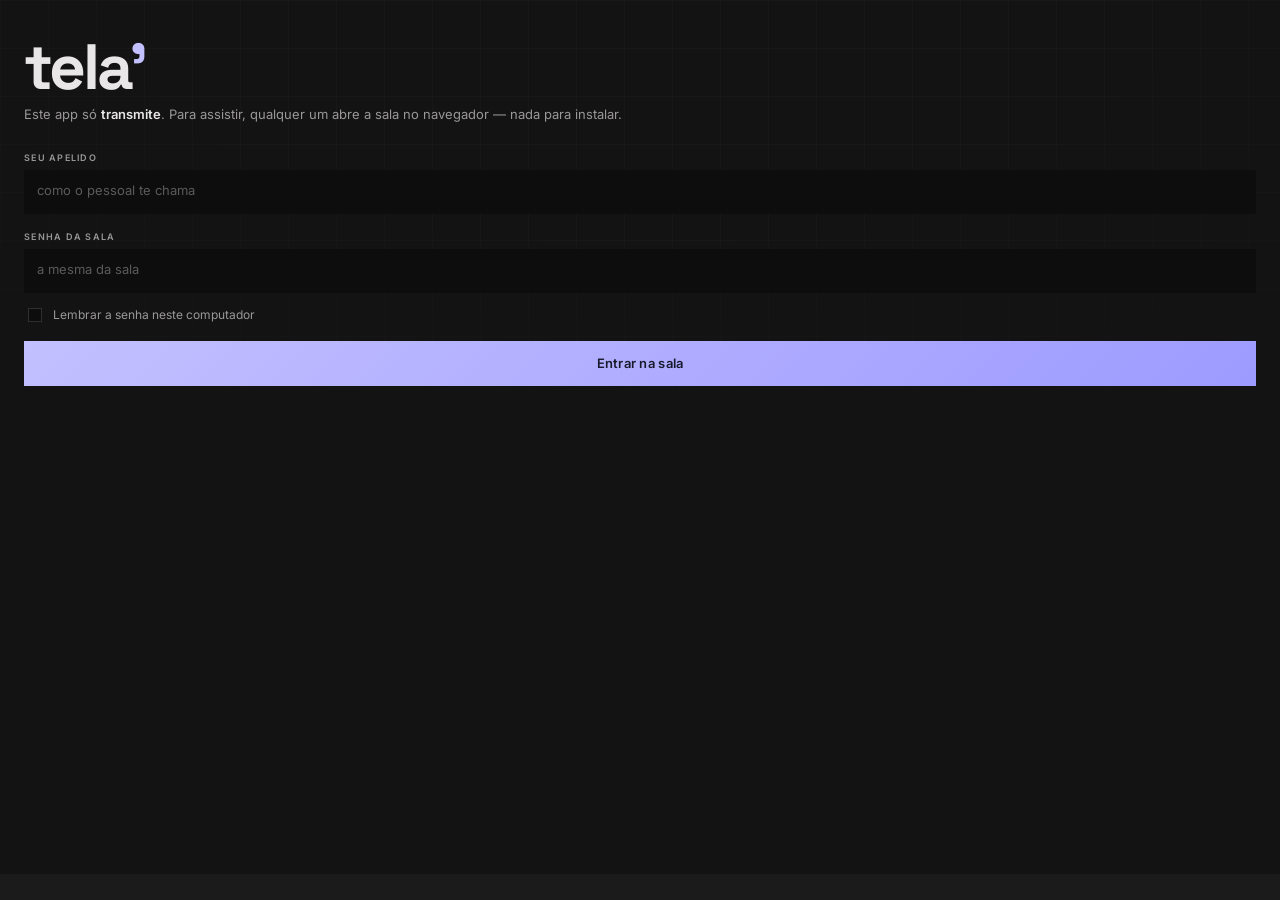
<file: client/app/ui/index.html>
<!doctype html>
<html lang="pt-BR">
<head>
<meta charset="utf-8">
<meta name="color-scheme" content="dark">
<title>tela'</title>
<link rel="preconnect" href="https://fonts.googleapis.com">
<link rel="preconnect" href="https://fonts.gstatic.com" crossorigin>
<link href="https://fonts.googleapis.com/css2?family=Space+Grotesk:wght@500;700&family=Inter:wght@400;500;600&display=swap" rel="stylesheet">
<link rel="stylesheet" href="estilo.css">
</head>
<body>

<!-- ===================== 1. ENTRAR ===================== -->
<section class="tela on" id="t-entrar">
  <div class="rolo pad">
    <h1 class="brand">tela<i>'</i></h1>
    <p class="sub">
      Este app só <strong>transmite</strong>. Para assistir, qualquer um abre a
      sala no navegador — nada para instalar.
    </p>

    <form id="form-entrar" autocomplete="off">
      <div class="field">
        <label for="in-nick">Seu apelido</label>
        <input id="in-nick" maxlength="24" placeholder="como o pessoal te chama" required>
      </div>
      <div class="field">
        <label for="in-senha">Senha da sala</label>
        <input id="in-senha" type="password" placeholder="a mesma da sala" required>
      </div>
      <label class="caixa">
        <input type="checkbox" id="in-lembrar">
        <span>Lembrar a senha neste computador</span>
      </label>
      <button class="btn largo" type="submit" id="btn-entrar">Entrar na sala</button>
      <div class="erro" id="erro-entrar" role="alert"></div>
    </form>
  </div>

  <footer class="rodape-nota">
    <div id="nota-config" class="nota-linha"></div>
    <div id="nota-log" class="nota-linha" title="clique para copiar"></div>
    <div id="nota-audio" class="nota-linha"></div>
    <div id="nota-ffmpeg" class="nota-linha"></div>
    <div id="nota-versao" class="nota-linha"></div>
  </footer>
</section>

<!-- ===================== 2. TRANSMITIR ===================== -->
<section class="tela" id="t-fonte">
  <header class="topo">
    <span class="mark">tela<i>'</i></span>
    <span class="cresce"></span>
    <span class="tag" id="tag-pessoas">0 na sala</span>
    <span class="tag" id="tag-ping">— ms</span>
    <button class="btn-ghost mini" id="btn-sair">Sair</button>
  </header>

  <div class="rolo">
    <div class="secao">
      <h2 class="titulo-secao">
        <span>O que transmitir</span>
        <button class="btn-ghost mini" id="btn-atualizar">Atualizar lista</button>
      </h2>
      <div class="abas">
        <button class="aba on" data-aba="monitor">Monitores</button>
        <button class="aba" data-aba="janela">Janelas</button>
      </div>
      <div class="lista" id="lista-fontes"></div>
      <p class="dica" id="dica-atalhos"></p>
    </div>

    <!-- O indicador de áudio é o coração do produto: a pessoa tem que saber,
         antes de transmitir, exatamente o que vai vazar. Por isso ele é um
         bloco inteiro, e não uma linha de legenda. -->
    <div class="secao">
      <h2 class="titulo-secao"><span>Áudio que vai junto</span></h2>
      <div class="audio" id="bloco-audio">
        <div class="audio-alvo" id="audio-alvo">Escolha uma fonte acima</div>
        <div class="audio-explica" id="audio-explica">
          Janela envia só o som daquele aplicativo. Monitor envia o som do
          sistema inteiro.
        </div>
        <label class="audio-opcao" id="linha-sem-eco" hidden>
          <input type="checkbox" id="in-sem-eco" checked>
          <span id="txt-sem-eco">Não enviar o áudio do Discord</span>
        </label>
        <div class="audio-aviso" id="audio-aviso"></div>
      </div>
    </div>

    <div class="secao">
      <h2 class="titulo-secao"><span>Qualidade</span></h2>
      <div class="presets" id="presets">
        <button class="preset" data-preset="auto">
          <span class="preset-nome">Automática</span>
          <span class="preset-spec">ajusta sozinha à sua conexão</span>
        </button>
        <button class="preset" data-preset="leve">
          <span class="preset-nome">Leve</span>
          <span class="preset-spec">720p · 30 · até 4 Mbps</span>
        </button>
        <button class="preset" data-preset="qualidade">
          <span class="preset-nome">Qualidade</span>
          <span class="preset-spec">1080p · 60 · até 8 Mbps</span>
        </button>
        <button class="preset" data-preset="nativa" id="preset-nativa" hidden>
          <span class="preset-nome">Nativa</span>
          <span class="preset-spec">resolução da fonte · até 12 Mbps</span>
        </button>
      </div>

    </div>

    <div class="erro" id="erro-fonte" role="alert"></div>
  </div>

  <footer class="barra">
    <button class="btn-ghost" id="btn-voltar-ar" hidden>Continuar como está</button>
    <button class="btn largo" id="btn-transmitir" disabled>Transmitir</button>
  </footer>
</section>

<!-- ===================== 3. EM TRANSMISSÃO ===================== -->
<section class="tela" id="t-ar">
  <header class="topo">
    <span class="mark">tela<i>'</i></span>
    <span class="cresce"></span>
    <span class="tag tag--live" id="tag-ar">no ar</span>
    <span class="tag" id="tag-ping-ar">— ms</span>
  </header>

  <div class="rolo pad">
    <div class="ar-fonte">
      <div class="rot">Transmitindo</div>
      <div class="ar-titulo" id="ar-titulo">—</div>
      <div class="ar-audio" id="ar-audio">—</div>
      <div class="aviso-cpu" id="aviso-cpu" hidden></div>
    </div>

    <div class="metricas">
      <div class="metrica"><span class="rot">Envio</span><b id="m-kbps">—</b><span class="uni">kbps</span></div>
      <div class="metrica"><span class="rot">Quadros</span><b id="m-fps">—</b><span class="uni">fps</span></div>
      <div class="metrica"><span class="rot">Perdidos</span><b id="m-drop">—</b><span class="uni">frames</span></div>
      <div class="metrica"><span class="rot">Ping</span><b id="m-ping">—</b><span class="uni">ms</span></div>
      <div class="metrica"><span class="rot">No ar há</span><b id="m-tempo">0:00</b><span class="uni">min:seg</span></div>
      <div class="metrica"><span class="rot">Saída</span><b id="m-res">—</b><span class="uni" id="m-encoder">—</span></div>
    </div>

    <div class="ar-estado" id="ar-estado">negociando…</div>
    <div class="ar-perda" id="ar-perda"></div>

    <p class="sub pequena">
      Quem assiste abre a sala no navegador. Você também pode — dá para
      transmitir e assistir ao mesmo tempo.
    </p>
    <button class="btn-ghost largo" id="btn-abrir-sala">Abrir a sala no navegador</button>
  </div>

  <footer class="barra barra--ar">
    <button class="btn-ghost" id="btn-trocar">Trocar fonte ou qualidade</button>
    <button class="btn btn--parar" id="btn-parar">Parar transmissão</button>
  </footer>
</section>



<!-- Popup de atualização. Sobreposto de propósito: no fluxo da página ele
     empurrava o conteúdo e criava rolagem numa tela que cabia inteira. -->
<div class="modal" id="modal-att">
  <div class="modal-caixa">
    <h3 id="att-titulo">Versão nova disponível</h3>
    <p id="att-texto"></p>
    <div class="progresso" id="att-barra" hidden><i id="barra-att"></i></div>
    <p class="nota" id="att-erro"></p>
    <div class="modal-acoes" id="att-acoes">
      <button class="btn" id="btn-baixar-versao">Atualizar agora</button>
      <button class="btn-ghost" id="btn-att-depois">Depois</button>
    </div>
  </div>
</div>

<script src="app.js" defer></script>
</body>
</html>
</file>
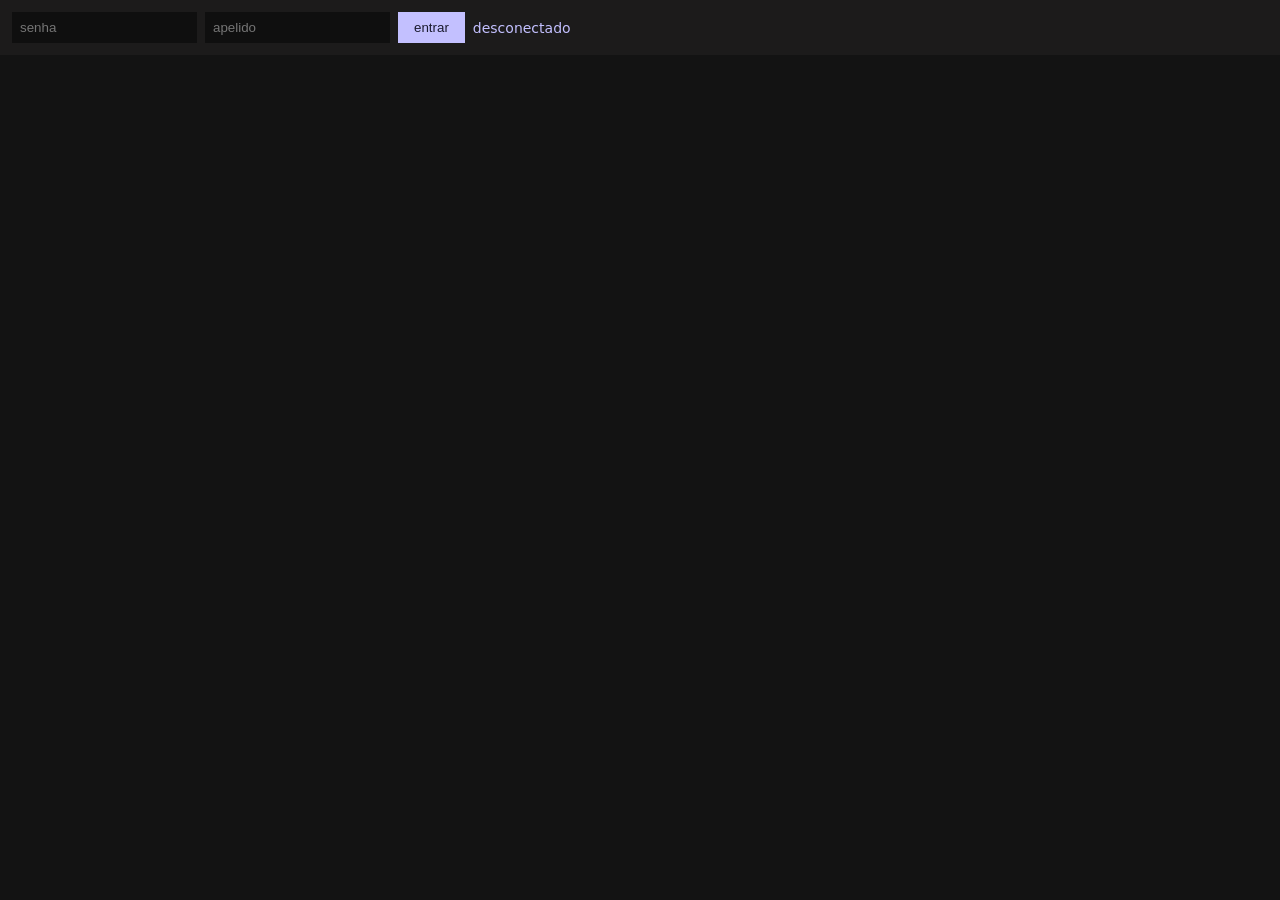
<file: sala/web/test.html>
<!doctype html>
<meta charset="utf-8">
<title>tela' — teste</title>
<style>
  body { margin:0; background:#131313; color:#c3c0ff; font:14px Inter,system-ui,sans-serif; }
  #bar { padding:12px; background:#1c1b1b; display:flex; gap:8px; align-items:center; }
  input { background:#0f0f0f; border:0; color:#fff; padding:8px; }
  button { background:#c3c0ff; border:0; color:#1a1a2e; padding:8px 16px; cursor:pointer; }
  #grid { display:grid; grid-template-columns:repeat(auto-fit,minmax(420px,1fr)); gap:8px; padding:8px; }
  video { width:100%; background:#000; }
  pre { padding:12px; color:#46eaed; font-size:12px; }
</style>
<div id="bar">
  <input id="pw" type="password" placeholder="senha">
  <input id="nick" placeholder="apelido">
  <button id="go">entrar</button>
  <span id="status">desconectado</span>
</div>
<div id="grid"></div>
<pre id="state"></pre>
<script>
let ws, token, playing = new Set();

document.getElementById("go").onclick = () => {
  const proto = location.protocol === "https:" ? "wss" : "ws";
  ws = new WebSocket(`${proto}://${location.host}/ws`);

  ws.onopen = () => ws.send(JSON.stringify({ type: "hello", data: {
    password: document.getElementById("pw").value,
    nick: document.getElementById("nick").value,
  }}));

  ws.onmessage = ev => {
    const { type, data } = JSON.parse(ev.data);
    if (type === "denied") { document.getElementById("status").textContent = "negado: " + data.reason; ws.close(); }
    if (type === "welcome") { token = data.token; document.getElementById("status").textContent = "na sala"; render(data); }
    if (type === "state") render(data);
    if (type === "ping") ws.send(JSON.stringify({ type: "pong", data: { t: data.t } }));
  };
};

function render(state) {
  document.getElementById("state").textContent = JSON.stringify(state, null, 2);
  for (const s of state.streams) {
    if (playing.has(s.id)) continue;
    playing.add(s.id);
    play(s.id);
    ws.send(JSON.stringify({ type: "watch_start", data: { streamId: s.id } }));
  }
}

async function play(streamId) {
  const v = document.createElement("video");
  v.autoplay = true; v.playsInline = true; v.controls = true;
  document.getElementById("grid").appendChild(v);

  const pc = new RTCPeerConnection();
  pc.addTransceiver("video", { direction: "recvonly" });
  pc.addTransceiver("audio", { direction: "recvonly" });
  pc.ontrack = e => { v.srcObject = e.streams[0]; };

  await pc.setLocalDescription(await pc.createOffer());
  const res = await fetch(`/tela/${streamId}/whep?token=${token}`, {
    method: "POST",
    headers: { "Content-Type": "application/sdp" },
    body: pc.localDescription.sdp,
  });
  if (!res.ok) { v.replaceWith(Object.assign(document.createElement("pre"), { textContent: "WHEP " + res.status })); return; }
  await pc.setRemoteDescription({ type: "answer", sdp: await res.text() });
}
</script>
</file>
<file: client/app/ui/estilo.css>
/* ============================================================
   tela' — app de transmissão
   Mesmas regras de DESIGN SYSTEM.md que a sala web: obsidiana,
   0px de raio SEMPRE, nenhuma divisória de 1px (separação por
   camada de cor), glow lavanda. Os tokens são copiados de
   sala/web/index.html de propósito — os dois têm de parecer o
   mesmo produto, e divergir aqui seria o app parecer um clone.
   ============================================================ */

:root{
  --surface:            #131313;
  --surface-low:        #1c1b1b;
  --surface-high:       #2a2a2a;
  --surface-bright:     #383838;
  --surface-lowest:     #0d0d0d;

  --primary:            #c3c0ff;
  --primary-container:  #9d9bff;
  --on-primary:         #1a1a2e;
  --secondary:          #46eaed;
  --tertiary:           #ffb77d;

  --on-surface:         #e8e6e6;
  --on-surface-variant: #9a9797;

  --glow: 0 0 60px rgba(195,192,255,.06);

  --display: 'Space Grotesk', ui-sans-serif, system-ui, 'Segoe UI', sans-serif;
  --body: 'Inter', ui-sans-serif, system-ui, 'Segoe UI', sans-serif;
}

*,*::before,*::after{ box-sizing:border-box; border-radius:0 !important; }

html,body{ height:100%; }
body{
  margin:0;
  background:var(--surface);
  color:var(--on-surface);
  font-family:var(--body);
  font-size:13px;
  line-height:1.5;
  -webkit-font-smoothing:antialiased;
  overflow:hidden;
  /* Painel, não documento: nada aqui é para selecionar ou arrastar. */
  user-select:none;
  cursor:default;
}

/* Textura de blueprint, igual à da sala: quase imperceptível, dá chão. */
body::before{
  content:''; position:fixed; inset:0; pointer-events:none; z-index:0;
  background-image:
    linear-gradient(rgba(195,192,255,.028) 1px, transparent 1px),
    linear-gradient(90deg, rgba(195,192,255,.028) 1px, transparent 1px);
  background-size:48px 48px;
  mask-image:radial-gradient(ellipse 120% 80% at 50% 0%, #000 30%, transparent 78%);
}

button{ font:inherit; color:inherit; background:none; border:0; cursor:pointer; }
input,select{ font:inherit; user-select:text; }

/* ---------- estrutura das telas ---------- */

.tela{
  display:none;
  position:fixed; inset:0; z-index:1;
  grid-template-rows:auto 1fr auto;
}
.tela.on{ display:grid; }
/* Telas sem topo próprio ainda precisam das três faixas. */
#t-entrar{ grid-template-rows:1fr auto; }

.rolo{ overflow-y:auto; min-height:0; }
.pad{ padding:26px 24px 18px; }

/* ---------- marca e texto ---------- */

.brand{
  font-family:var(--display); font-weight:700;
  font-size:64px; line-height:.86; letter-spacing:-.045em;
  margin:14px 0 10px;
}
.brand i{ font-style:normal; color:var(--primary); }

.sub{ color:var(--on-surface-variant); margin:0 0 26px; font-size:13px; }
.sub strong{ color:var(--on-surface); font-weight:600; }
.sub.pequena{ margin:18px 0 10px; font-size:12px; }

.rot{
  display:block;
  font-size:9px; font-weight:600; letter-spacing:.14em; text-transform:uppercase;
  color:var(--on-surface-variant);
}

/* ---------- campos ---------- */

.field{ margin-bottom:16px; }
.field label{
  display:block; font-size:9px; font-weight:600;
  letter-spacing:.14em; text-transform:uppercase;
  color:var(--on-surface-variant); margin-bottom:6px;
}
.field input, .field select{
  width:100%; padding:11px 13px;
  background:var(--surface-lowest);
  color:var(--on-surface);
  border:0; outline:0;
  border-bottom:2px solid transparent;
  caret-color:var(--primary);
  transition:border-color .18s, background .18s;
}
.field input:focus, .field select:focus{ border-bottom-color:var(--primary); background:#0a0a0a; }
.field input::placeholder{ color:#5c5959; }
.mini-field{ margin-bottom:0; }

/* ---------- botões ---------- */

.btn{
  display:inline-block; padding:13px 26px;
  font-weight:600; letter-spacing:.02em;
  background:linear-gradient(135deg,var(--primary),var(--primary-container));
  color:var(--on-primary);
  transition:filter .18s, transform .12s;
}
.btn:hover:not(:disabled){ filter:brightness(1.08); }
.btn:active:not(:disabled){ transform:translateY(1px); }
.btn:disabled{ opacity:.35; cursor:not-allowed; }
.btn.largo, .btn-ghost.largo{ width:100%; }

/* Parar é destrutivo no sentido de irreversível para quem está assistindo:
   laranja, que o design system reserva para "ação requerida". */
.btn--parar{ background:linear-gradient(135deg,var(--tertiary),#e89a58); }

.btn-ghost{
  background:var(--surface-high); color:var(--on-surface-variant);
  padding:11px 18px; font-weight:500;
  transition:background .18s, color .18s;
}
.btn-ghost:hover{ background:var(--surface-bright); color:var(--on-surface); }
.btn-ghost.mini{ padding:5px 10px; font-size:11px; }

/* ---------- tags ---------- */

.tag{
  display:inline-block;
  font-size:10px; font-weight:600; letter-spacing:.09em;
  text-transform:uppercase;
  padding:3px 7px;
  background:var(--surface-bright);
  color:var(--on-surface-variant);
  white-space:nowrap;
}
.tag--live{ background:rgba(195,192,255,.16); color:var(--primary); }
.tag--warn{ background:rgba(255,183,125,.16); color:var(--tertiary); }

/* ---------- topo e barra ---------- */

.topo{
  display:flex; align-items:center; gap:8px;
  padding:12px 16px;
  background:var(--surface-low);
}
.topo .mark{
  font-family:var(--display); font-weight:700; font-size:17px; letter-spacing:-.03em;
}
.topo .mark i{ font-style:normal; color:var(--primary); }
.cresce{ flex:1; }

.barra{ padding:14px 16px; background:var(--surface-low); }

.rodape-nota{
  padding:12px 24px 14px;
  background:var(--surface-low);
  color:var(--on-surface-variant);
  font-size:11px;
}
.nota-linha{ margin:2px 0; word-break:break-all; }
.nota-linha:empty{ display:none; }
.nota-linha.aviso{ color:var(--tertiary); word-break:normal; }

/* ---------- seções ---------- */

.secao{ padding:16px 16px 18px; }
.secao + .secao{ background:var(--surface-low); }
.titulo-secao{
  display:flex; align-items:center; justify-content:space-between; gap:10px;
  font-size:9px; font-weight:600; letter-spacing:.14em; text-transform:uppercase;
  color:var(--on-surface-variant);
  margin:0 0 10px;
}

/* ---------- abas e lista de fontes ---------- */

.abas{ display:flex; margin-bottom:2px; }
.aba{
  flex:1; padding:8px 10px; font-size:11px; font-weight:600;
  letter-spacing:.06em; text-transform:uppercase;
  background:var(--surface-high); color:var(--on-surface-variant);
}
.aba.on{ background:var(--primary); color:var(--on-primary); }

.lista{
  max-height:168px; overflow-y:auto;
  background:var(--surface-lowest);
}
.item{
  display:flex; align-items:baseline; gap:8px;
  width:100%; text-align:left;
  padding:9px 12px;
  transition:background .12s;
}
.item:hover{ background:var(--surface-high); }
.item.on{ background:rgba(195,192,255,.14); box-shadow:var(--glow); }
.item .nome{
  flex:1; overflow:hidden; text-overflow:ellipsis; white-space:nowrap;
  color:var(--on-surface);
}
.item.on .nome{ color:var(--primary); font-weight:600; }
.item .meta{ font-size:10px; color:var(--on-surface-variant); white-space:nowrap; }
.lista-vazia{ padding:16px 12px; color:var(--on-surface-variant); font-size:12px; }

/* ---------- bloco de áudio ---------- */

.audio{ background:var(--surface-lowest); padding:13px 14px; }
.audio-alvo{
  font-family:var(--display); font-weight:700;
  font-size:17px; letter-spacing:-.02em;
  color:var(--on-surface-variant);
  word-break:break-word;
}
.audio.definido .audio-alvo{ color:var(--primary); }
.audio.sistema .audio-alvo{ color:var(--tertiary); }
.audio-explica{ color:var(--on-surface-variant); font-size:11.5px; margin-top:5px; }
/* Opção dentro do bloco de áudio, e não uma caixa solta: a decisão é sobre o
   áudio, então mora onde o áudio é explicado. Segue os mesmos tokens do bloco
   — nada de raio, marcador desenhado à mão. */
.audio-opcao{
  display:flex; align-items:center; gap:8px;
  margin-top:10px; cursor:pointer;
  font-size:11.5px; color:var(--on-surface-variant);
}
.audio-opcao[hidden]{ display:none; }
.audio-opcao input{
  appearance:none; -webkit-appearance:none;
  width:14px; height:14px; flex:none; cursor:pointer;
  background:var(--surface);
  box-shadow:inset 0 0 0 1px rgba(255,255,255,.14);
}
.audio-opcao input:checked{ background:var(--primary); box-shadow:none; }
.audio-opcao:hover{ color:var(--on-surface); }

/* Caixa de "lembrar" na tela de entrada. */
.caixa{ display:flex; align-items:center; gap:8px; margin:-4px 0 16px; cursor:pointer; font-size:12px; color:var(--on-surface-variant); }
.caixa input{ appearance:none; -webkit-appearance:none; width:14px; height:14px; flex:none; background:var(--surface-lowest); box-shadow:inset 0 0 0 1px rgba(255,255,255,.14); cursor:pointer; }
.caixa input:checked{ background:var(--primary); box-shadow:none; }
.caixa:hover span{ color:var(--on-surface); }

.audio-aviso{ color:var(--tertiary); font-size:11.5px; margin-top:7px; }
.audio-aviso:empty{ display:none; }

/* ---------- presets ---------- */

.presets{ display:grid; grid-template-columns:1fr 1fr; gap:2px; }
.preset{
  display:flex; flex-direction:column; gap:2px;
  padding:9px 11px; text-align:left;
  background:var(--surface-high); color:var(--on-surface-variant);
  transition:background .15s, color .15s;
}
.preset:hover{ background:var(--surface-bright); }
.preset.on{ background:var(--primary); color:var(--on-primary); }
.preset-nome{ font-weight:600; font-size:12.5px; }
.preset-spec{ font-size:10px; letter-spacing:.04em; opacity:.85; }

.manual{ display:none; grid-template-columns:1fr 1fr 1fr; gap:8px; margin-top:12px; }
.manual.on{ display:grid; }

/* ---------- erros ---------- */

.erro{
  color:var(--tertiary); font-size:12px;
  padding:0 16px; margin:10px 0 0; min-height:18px;
}
#erro-entrar{ padding:0; margin-top:12px; }

/* ---------- em transmissão ---------- */

.ar-fonte{ background:var(--surface-low); padding:13px 14px; margin-bottom:2px; }
.ar-titulo{
  font-family:var(--display); font-weight:700; font-size:19px;
  letter-spacing:-.02em; margin-top:4px;
  word-break:break-word;
}
.ar-audio{ color:var(--on-surface-variant); font-size:11.5px; margin-top:4px; }

.metricas{ display:grid; grid-template-columns:1fr 1fr 1fr; gap:2px; }
.metrica{ background:var(--surface-low); padding:11px 12px; }
.metrica b{
  display:block;
  font-family:var(--display); font-weight:700; font-size:22px;
  letter-spacing:-.03em; line-height:1.15; margin-top:3px;
  color:var(--primary);
}
.metrica b.alerta{ color:var(--tertiary); }
.metrica .uni{ font-size:10px; color:var(--on-surface-variant); letter-spacing:.06em; }

.ar-estado{
  margin-top:2px; padding:9px 12px;
  background:var(--surface-low);
  color:var(--on-surface-variant);
  font-size:11px; letter-spacing:.08em; text-transform:uppercase;
}
.ar-estado.ok{ color:var(--secondary); }
.ar-estado.ruim{ color:var(--tertiary); }


/* O caminho do log e clicavel: copiar o caminho e o primeiro passo de pedir
   ajuda, e ninguem deveria precisar cacar a pasta. */
#nota-log{ cursor:pointer; }
#nota-log:hover{ color:var(--primary); }

/* Aviso de perda no caminho. Fica vazio quase sempre; some quando não há o que
   dizer, em vez de ocupar espaço com "0%". */
.ar-perda{ color:var(--tertiary); font-size:11.5px; padding:0 14px 11px; }
.ar-perda:empty{ display:none; }

/* Barra da tela "no ar": duas ações lado a lado. Trocar de fonte é frequente,
   parar é raro — por isso trocar vem antes e discreto, e parar continua com o
   peso visual de ação final. */
.barra--ar{ display:flex; gap:8px; }
.barra--ar .btn-ghost{ flex:0 0 auto; }
.barra--ar .btn--parar{ flex:1; }

/* O atributo `hidden` só esconde porque a folha do navegador diz
   `[hidden]{display:none}` — e isso empata em especificidade com qualquer
   `display` nosso numa classe, que ganha por vir depois. Sem reafirmar aqui,
   todo `elemento.hidden = true` neste app é silenciosamente ignorado: foi
   assim que a faixa de atualização ficou visível (e vazia) para sempre. */
[hidden]{ display:none !important; }

/* ---- popup de atualização ---------------------------------------------- */
/* Sobreposto, não no fluxo: a tela de transmitir cabe inteira sem rolagem, e
   uma faixa no topo empurrava tudo para baixo só para dar um recado. */
.modal{
  position:fixed; inset:0; z-index:30;
  display:none; align-items:center; justify-content:center;
  padding:20px;
  background:rgba(8,8,8,.72);
  backdrop-filter:blur(20px); -webkit-backdrop-filter:blur(20px);
}
.modal.on{ display:flex; }
.modal-caixa{
  background:rgba(42,42,42,.82);
  backdrop-filter:blur(20px); -webkit-backdrop-filter:blur(20px);
  box-shadow:0 0 60px rgba(195,192,255,.06);
  max-width:400px; width:100%; padding:26px;
}
.modal-caixa h3{
  font-family:var(--display); font-weight:700; font-size:20px;
  letter-spacing:-.025em; margin:0 0 8px;
}
.modal-caixa p{ color:var(--on-surface-variant); font-size:12.5px; margin:0 0 16px; }
.modal-caixa p:empty{ display:none; }
.modal-acoes{ display:flex; gap:8px; align-items:center; }
.modal-acoes .btn, .modal-acoes .btn-ghost{ flex:1; padding:10px 14px; font-size:12px; }
.nota{ color:var(--tertiary); }
/* Nome próprio: `.barra` já é a barra de ações do rodapé, e herdar o
   `padding` dela transformava esta linha de 4px numa faixa de 28px vazia. */
.progresso{
  margin:0 0 16px; height:4px; border-radius:2px;
  background:var(--surface-high); overflow:hidden;
}
.progresso > i{
  display:block; height:100%; width:0;
  background:var(--primary); transition:width .2s linear;
}

/* Dica dos atalhos, embaixo da lista de fontes. */
.dica{
  margin:10px 0 0; font-size:11px; line-height:1.5;
  color:var(--on-surface-variant);
}
.dica:empty{ display:none; }
.dica b{ color:var(--primary); font-weight:600; }

/* Aviso de codificação por software. Cor de atenção, não de erro: a
   transmissão está funcionando — só está custando CPU. */
.aviso-cpu{
  margin-top:8px; padding:8px 10px;
  font-size:11.5px; line-height:1.5;
  color:var(--tertiary);
  background:rgba(255,183,125,.10);
  border-left:2px solid var(--tertiary);
}
</file>
